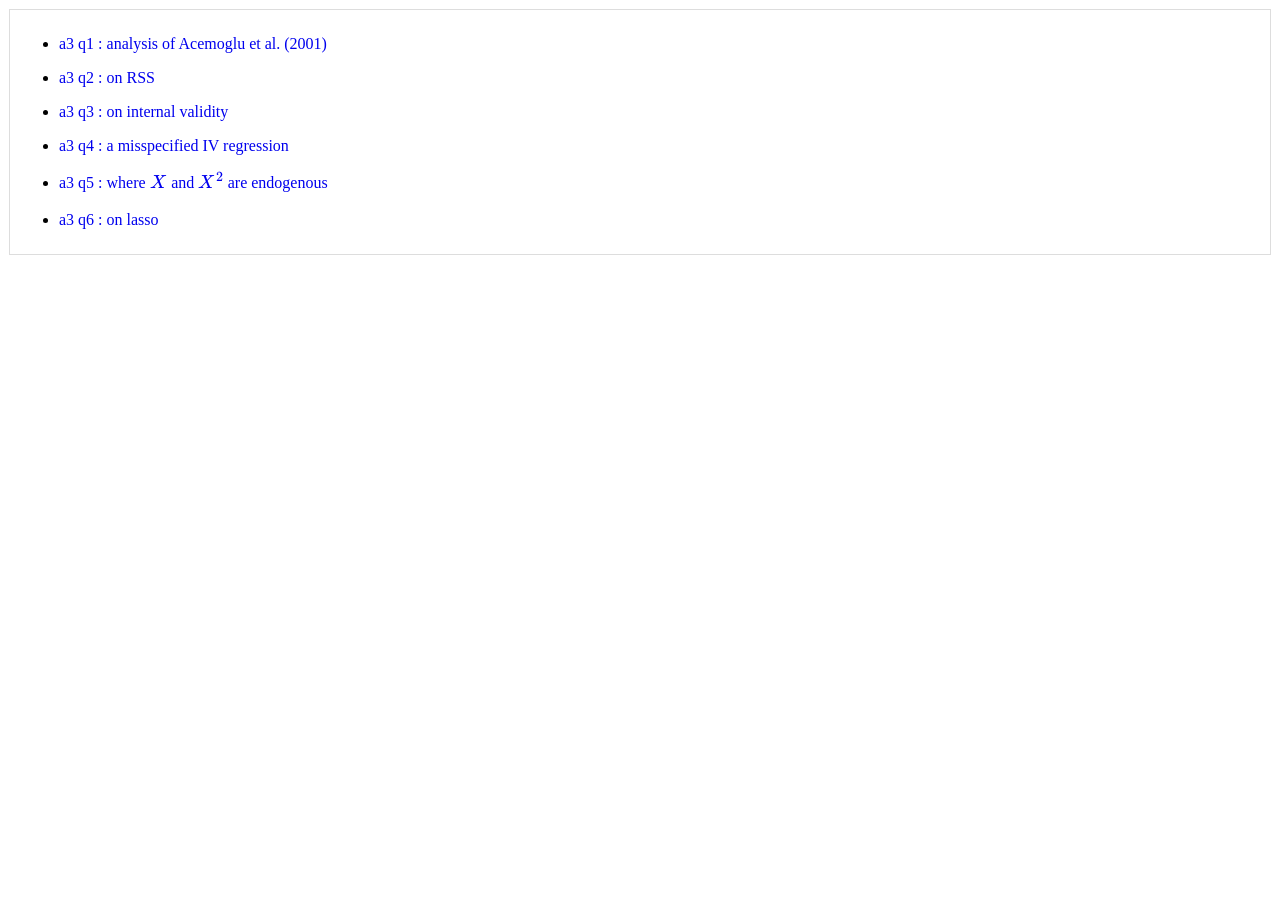
<file: index.html>
<!DOCTYPE html>
<html>

<head>

  <meta charset="utf-8">
  <meta name="viewport" content="width=device-width, initial-scale=1.0">

  <link rel="stylesheet" href="./includes/a.css">
  <link rel="icon" href="./includes/a.png"> 
  
  <script src='./includes/r_box.js'></script>
  <script src='./includes/r_matrix.js'></script>
  
  <!-- the wonderful katex ! -->
  <link rel="stylesheet" href="./includes/katex/katex.min.css">
  <script src="./includes/katex/katex.min.js"></script>
  <script src="./includes/a.js"></script>

  <title> &middot; </title>

</head>

<div class='section border margin padding'>

  <ul>
    <li><p><a class='' href='./a3_q1.html'> a3 q1 : analysis of Acemoglu et al. (2001) </a></p></li>
    <li><p><a class='' href='./a3_q2.html'> a3 q2 : on RSS </a></p></li>
    <li><p><a class='' href='./a3_q3.html'> a3 q3 : on internal validity </a></p></li>
    <li><p><a class='' href='./a3_q4.html'> a3 q4 : a misspecified IV regression </a></p></li>
    <li><p><a class='' href='./a3_q5.html'> a3 q5 : where <span class='math'>X</span> and <span class='math'>X^2</span> are endogenous </a></p></li>
    <li><p><a class='' href='./a3_q6.html'> a3 q6 : on lasso </a></p></li>
  </ul>
    
</div>
</file>
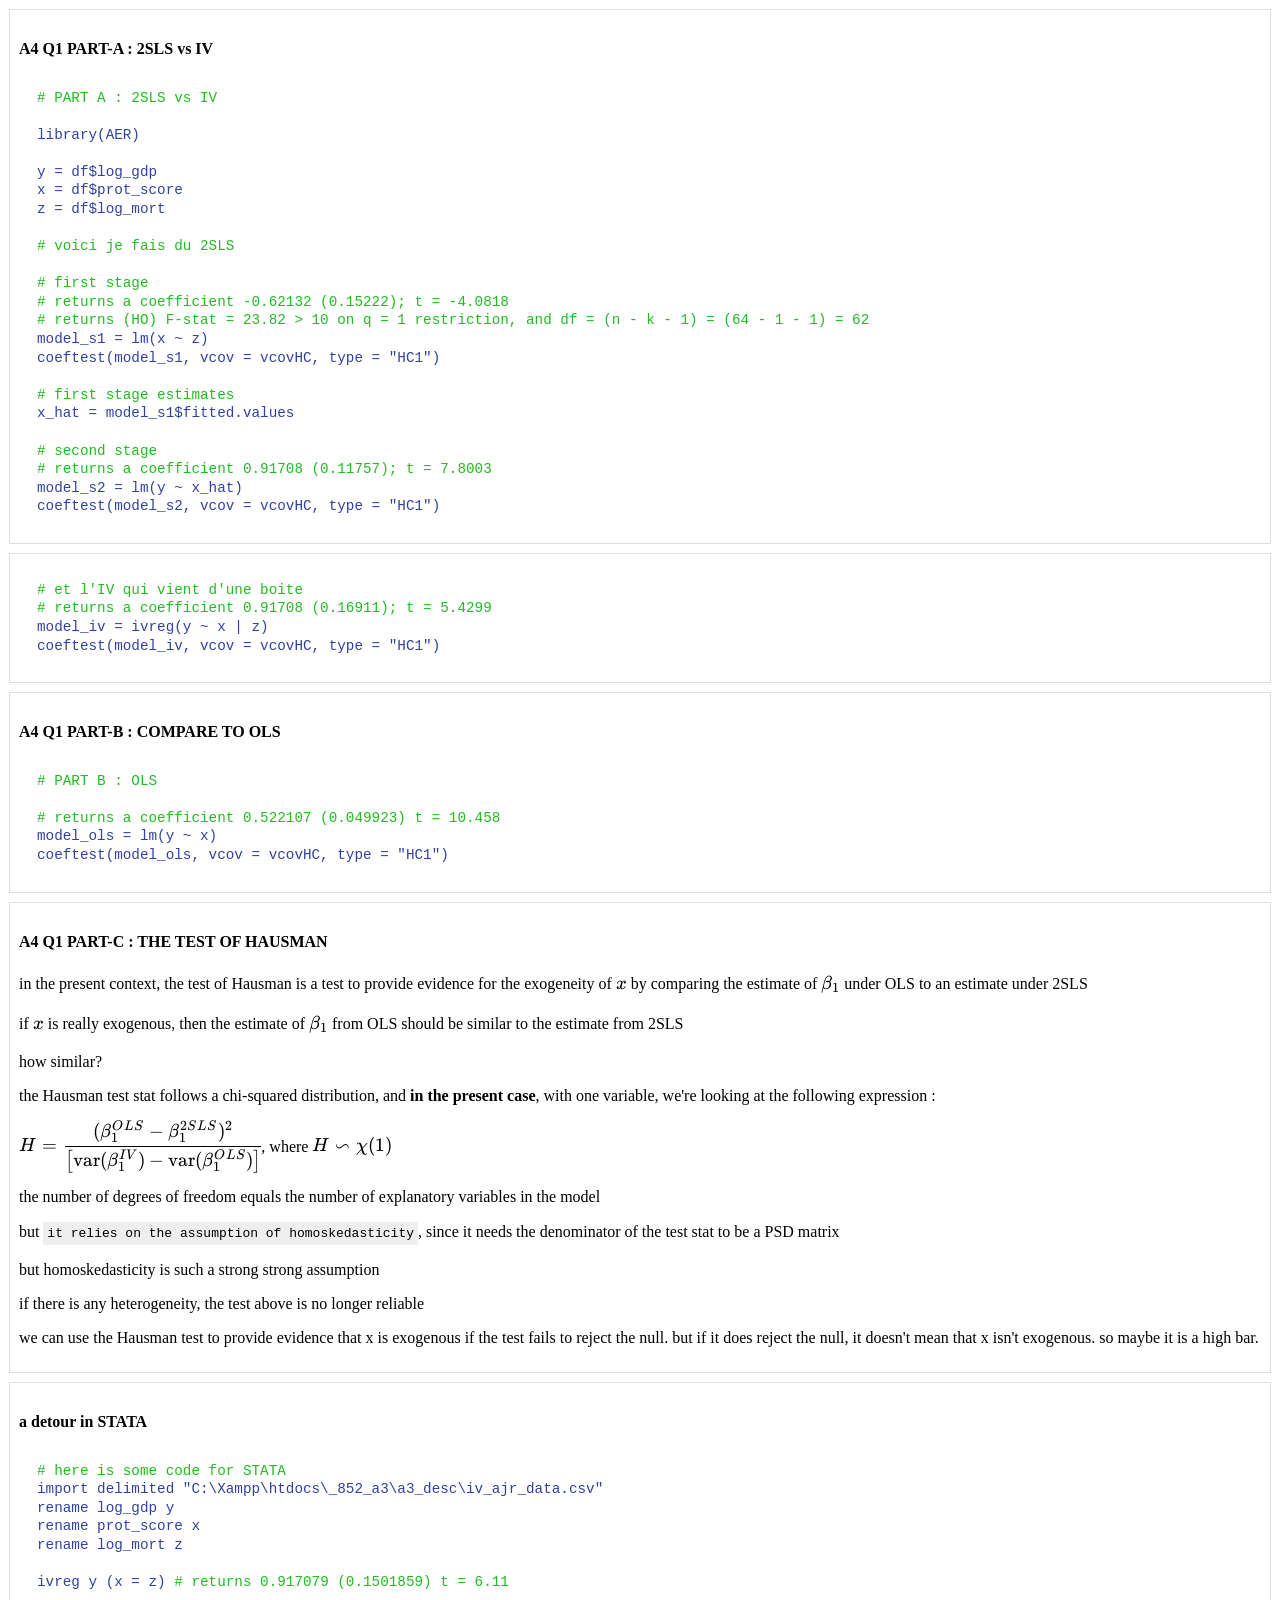
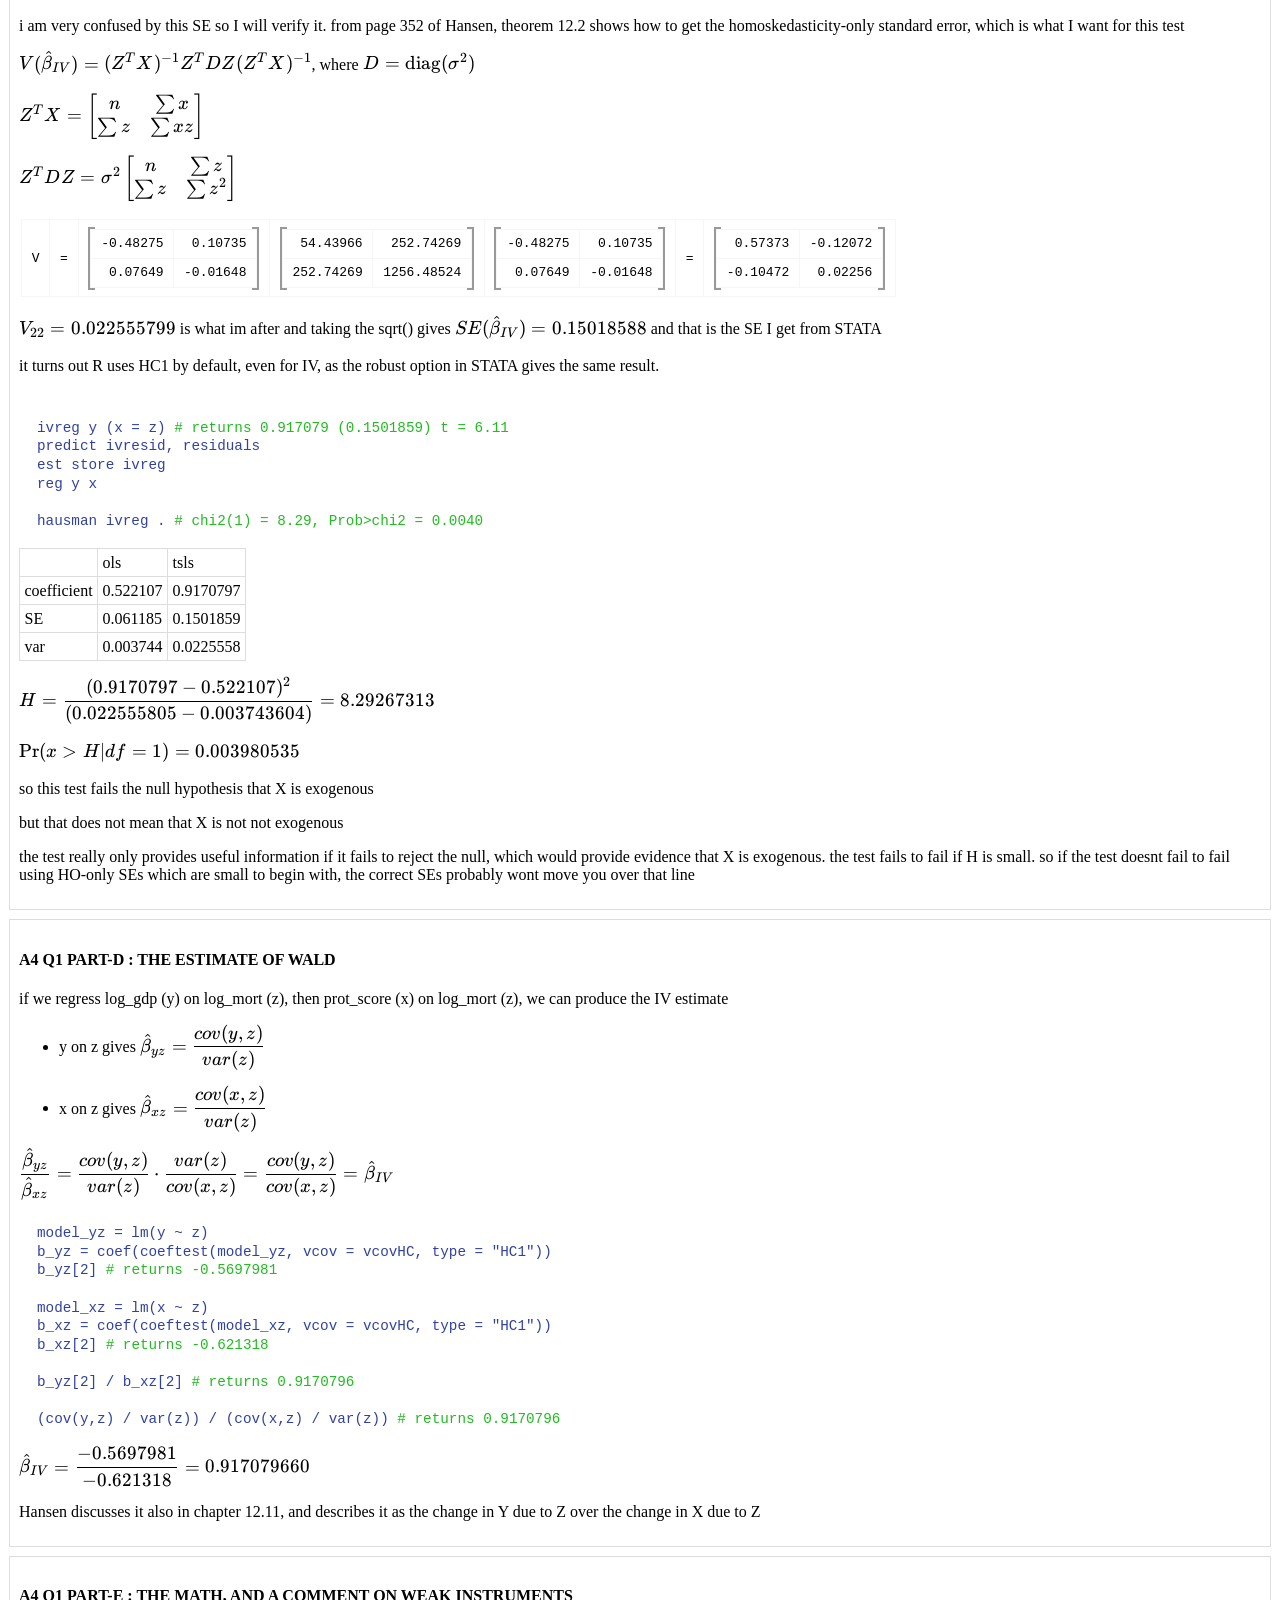
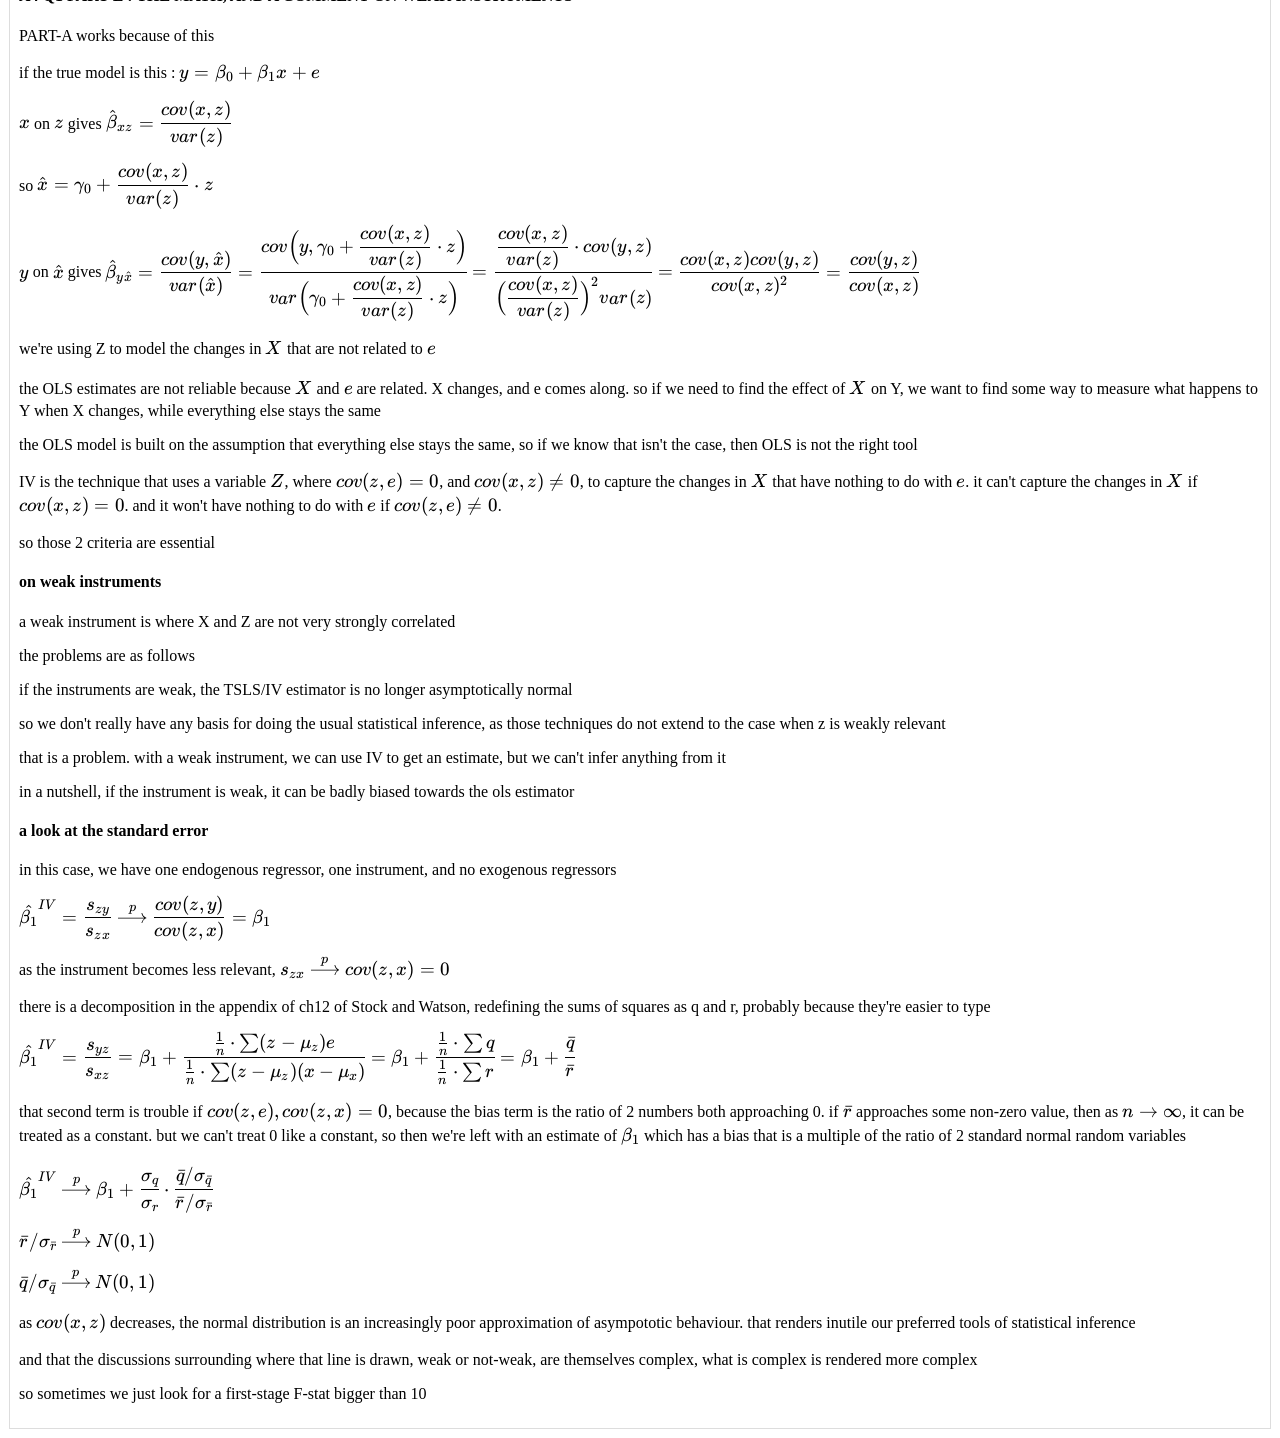
<file: a3_q1.html>
<!DOCTYPE html>
<html>

<head>

  <meta charset="utf-8">
  <meta name="viewport" content="width=device-width, initial-scale=1.0">

  <link rel="stylesheet" href="./includes/a.css">
  <link rel="icon" href="./includes/a.png"> 
  
  <script src='./includes/r_box.js'></script>
  <script src='./includes/r_matrix.js'></script>
  
  <!-- the wonderful katex ! -->
  <link rel="stylesheet" href="./includes/katex/katex.min.css">
  <script src="./includes/katex/katex.min.js"></script>
  <script src="./includes/a.js"></script>

  <title> a3 q1 &middot; </title>

</head>

<div class='section border margin padding'>
<h4> A4 Q1 PART-A : 2SLS vs IV </h4>
<pre class='margin padding' style='color: #239e;'>
<span class='comment'># PART A : 2SLS vs IV </span>

library(AER)

y = df$log_gdp
x = df$prot_score
z = df$log_mort

<span class='comment'># voici je fais du 2SLS </span>

<span class='comment'># first stage</span>
<span class='comment'># returns a coefficient -0.62132 (0.15222); t = -4.0818 </span>
<span class='comment'># returns (HO) F-stat = 23.82 &gt; 10 on q = 1 restriction, and df = (n - k - 1) = (64 - 1 - 1) = 62</span>
model_s1 = lm(x ~ z)
coeftest(model_s1, vcov = vcovHC, type = "HC1")

<span class='comment'># first stage estimates</span>
x_hat = model_s1$fitted.values

<span class='comment'># second stage </span>
<span class='comment'># returns a coefficient 0.91708 (0.11757); t = 7.8003 </span>
model_s2 = lm(y ~ x_hat)
coeftest(model_s2, vcov = vcovHC, type = "HC1")</pre>
</div>

<div class='section border margin padding'>
<pre class='margin padding' style='color: #239e;'>
<span class='comment'># et l'IV qui vient d'une boite </span>
<span class='comment'># returns a coefficient 0.91708 (0.16911); t = 5.4299  </span>
model_iv = ivreg(y ~ x | z)
coeftest(model_iv, vcov = vcovHC, type = "HC1")</pre>
</div>


<div class='section border margin padding'>
<h4> A4 Q1 PART-B : COMPARE TO OLS </h4>
<pre class='margin padding' style='color: #239e;'>
<span class='comment'># PART B : OLS</span>

<span class='comment'># returns a coefficient 0.522107 (0.049923) t = 10.458 </span>
model_ols = lm(y ~ x)
coeftest(model_ols, vcov = vcovHC, type = "HC1")
</pre>
</div>

<div class='section border margin padding'>
<h4> A4 Q1 PART-C : THE TEST OF HAUSMAN </h4>

<p> in the present context, the test of Hausman is a test to provide evidence for the exogeneity of <span class='math'>x</span> by comparing the estimate of <span class='math'>\beta_1</span> under OLS to an estimate under 2SLS </p>

<p> if <span class='math'>x</span> is really exogenous, then the estimate of <span class='math'>\beta_1</span> from OLS should be similar to the estimate from 2SLS </p>
<p> how similar? </p>
<p> the Hausman test stat follows a chi-squared distribution, and <strong>in the present case</strong>, with one variable, we're looking at the following expression : </p>

<p><span class='math'> H = \cfrac{ (\beta_1^{OLS}-\beta_1^{2SLS})^2 }{ \big [ \text{var}(\beta_1^{IV}) - \text{var} (\beta_1^{OLS}) \big ] } </span>, where <span class='math'> H \backsim \chi(1) </span></p>
<p> the number of degrees of freedom equals the number of explanatory variables in the model </p>

<p> but <span class='inline-code'>it relies on the assumption of homoskedasticity</span>, since it needs the denominator of the test stat to be a PSD matrix </p>

<p> but homoskedasticity is such a strong strong assumption </p>
<p> if there is any heterogeneity, the test above is no longer reliable </p>
<p> we can use the Hausman test to provide evidence that x is exogenous if the test fails to reject the null. but if it does reject the null, it doesn't mean that x isn't exogenous. so maybe it is a high bar. </p>
</div>

<div class='section border margin padding'>
<h4> a detour in STATA </h4>
<pre class='margin padding' style='color: #239e;'>
<span class='comment'># here is some code for STATA </span>
import delimited "C:\Xampp\htdocs\_852_a3\a3_desc\iv_ajr_data.csv"
rename log_gdp y
rename prot_score x
rename log_mort z

ivreg y (x = z) <span class='comment'># returns 0.917079 (0.1501859) t = 6.11 </span>
</pre>

<p> i am very confused by this SE so I will verify it. from page 352 of Hansen, theorem 12.2 shows how to get the homoskedasticity-only standard error, which is what I want for this test </p>

<p><span class='math'> V(\hat{\beta}_{IV}) = (Z^TX)^{-1}Z^TDZ(Z^TX)^{-1} </span>, where <span class='math'> D = \text{diag}(\sigma^2) </span></p>
<p><span class='math'> Z^TX = \begin{bmatrix} n & \sum x \\ \sum z & \sum xz \end{bmatrix} </span></p>
<p><span class='math'> Z^TDZ = \sigma^2 \begin{bmatrix} n & \sum z \\ \sum z & \sum z^2 \end{bmatrix} </span></p>

<div id='zTx'></div>
<div id='zTx_decomp'></div>

<script>

window.addEventListener('load', function(){

  let x = fetch('./a3_desc/a3_q1_matrix_x.json').then(r => r.json());
  let z = fetch('./a3_desc/a3_q1_matrix_z.json').then(r => r.json());

  Promise.all([x, z]).then((r) => {

    let x = r[0];
    let z = r[1];
    console.log(x);
    console.log(z);
    let zT = rafficot.get_transpose(z);
    let zTx = rafficot.get_product(zT, x);
    let zTx_inv = rafficot.get_inverse(zTx);
    
    let D = [];
    for (let y = 0; y < 64; y++) {
      D[y] = [];
      for (let x = 0; x < 64;x++) {
        D[y][x] = 0;
        if (y === x) {
          D[y][y] =  0.850619718514503;
        }
      }
    }
    
    
    let zTD = rafficot.get_product(zT, D);
    let zTDz = rafficot.get_product(zTD, z);
    
    let zTx_invzTDz = rafficot.get_product(zTx_inv, zTDz);
    let V = rafficot.get_product(zTx_invzTDz, zTx_inv);
    
    zTx_decomp.appendChild(rafficot.show_expression(
      'V','=',
      rafficot.show_matrix({arr:zTx_inv,'decimal_places':5}),
      rafficot.show_matrix({arr:zTDz,'decimal_places':5}),
      rafficot.show_matrix({arr:zTx_inv,'decimal_places':5}),
      '=',
      rafficot.show_matrix({arr:V,'decimal_places':5})
      ));
    
    
  });

});

</script>

<p> <span class='math'>V_{22} =  0.022555799</span> is what im after and taking the sqrt() gives <span class='math'>SE(\hat{\beta}_{IV}) = 0.15018588 </span> and that is the SE I get from STATA </p>

<p> it turns out R uses HC1 by default, even for IV, as the robust option in STATA gives the same result. </p>
<pre class='margin padding' style='color: #239e;'>
<!-- ivreg y (x = z), robust <span class='comment'># reports HC1</span>-->
ivreg y (x = z) <span class='comment'># returns 0.917079 (0.1501859) t = 6.11 </span>
predict ivresid, residuals
est store ivreg
reg y x
<!-- hausman ivreg ., constant sigmamore df(1)
hausman ivreg ., sigmamore df(1)
hausman ivreg ., df(1)

hausman ivreg .,constant         chi2(2) = 8.29, Prob>chi2 =      0.0158
-->
hausman ivreg . <span class='comment'># chi2(1) = 8.29, Prob>chi2 = 0.0040 </span></pre>

<table class='mytables'>
<tr><td></td><td>ols</td><td>tsls</td></tr>
<tr><td>coefficient </td><td> 0.522107</td><td>0.9170797</td></tr>
<tr><td>SE </td><td> 0.061185	</td><td> 0.1501859	 </td></tr>
<tr><td>var </td><td> 0.003744 </td><td> 0.0225558	</td></tr>
</table>

<p><span class='math'> H = \dfrac{(0.9170797-0.522107)^2}{(0.022555805-0.003743604)} = 8.29267313 </span></p>
<p><span class='math'> \Pr(x \gt H | df=1) = 0.003980535 </span></p>
<p> so this test fails the null hypothesis that X is exogenous </p>
<p> but that does not mean that X is not not exogenous </p>
<p> the test really only provides useful information if it fails to reject the null, which would provide evidence that X is exogenous. the test fails to fail if H is small. so if the test doesnt fail to fail using HO-only SEs which are small to begin with, the correct SEs probably wont move you over that line </p>

<p> 
</div>

<!-- opening L0 -->
<div class='section border margin padding'>
  <h4> A4 Q1 PART-D : THE ESTIMATE OF WALD </h4>

<p> if we regress log_gdp (y) on log_mort (z), then prot_score (x) on log_mort (z), we can produce the IV estimate </p>
<ul>
  <li><p> y on z gives <span class='math'> \hat{\beta}_{yz} = \dfrac{cov(y,z)}{var(z)} </span></p>
  <li><p> x on z gives <span class='math'> \hat{\beta}_{xz} = \dfrac{cov(x,z)}{var(z)} </span></p>
</ul>

<p><span class='math'> \dfrac{\hat{\beta}_{yz}}{\hat{\beta}_{xz}} = \dfrac{cov(y,z)}{var(z)} \cdot \dfrac{var(z)}{cov(x,z)} = \dfrac{cov(y,z)}{cov(x,z)} = \hat{\beta}_{IV} </span></p>

<pre class='margin padding' style='color: #239e;'>
model_yz = lm(y ~ z)
b_yz = coef(coeftest(model_yz, vcov = vcovHC, type = "HC1"))
b_yz[2] <span class='comment'># returns -0.5697981 </span>

model_xz = lm(x ~ z)
b_xz = coef(coeftest(model_xz, vcov = vcovHC, type = "HC1"))
b_xz[2] <span class='comment'># returns -0.621318 </span>

b_yz[2] / b_xz[2] <span class='comment'># returns 0.9170796</span>

(cov(y,z) / var(z)) / (cov(x,z) / var(z)) <span class='comment'># returns 0.9170796</span></pre>

<span class='math'> \hat{\beta}_{IV} = \dfrac{-0.5697981}{-0.621318} =  0.917079660 </span></p>

<p> Hansen discusses it also in chapter 12.11, and describes it as the change in Y due to Z over the change in X due to Z </p>

</div><!-- closing L0 -->

<!-- opening L0 -->
<div class='section border margin padding'>
  <h4> A4 Q1 PART-E : THE MATH, AND A COMMENT ON WEAK INSTRUMENTS </h4>

<p> PART-A works because of this </p>
<p> if the true model is this : <span class='math'> y = \beta_0 + \beta_1 x + e </p>
<p> <span class='math'>x</span> on <span class='math'>z</span> gives <span class='math'> \hat{\beta}_{xz} = \dfrac{cov(x,z)}{var(z)} </span></p>
<p> so <span class='math'> \hat{x} = \gamma_0 + \dfrac{cov(x,z)}{var(z)} \cdot z </span></p>
<p> <span class='math'>y</span> on <span class='math'> \hat{x}</span> gives <span class='math'> \hat{\beta}_{y\hat{x}} = \dfrac{cov(y,\hat{x})}{var(\hat{x})} = \cfrac{cov \Big ( y,\gamma_0 + \dfrac{cov(x,z)}{var(z)} \cdot z \Big ) }{ var \Big ( \gamma_0 + \dfrac{cov(x,z)}{var(z)} \cdot z \Big )} = \cfrac{ \dfrac{cov(x,z)}{var(z)} \cdot cov( y, z) }{ \Big ( \dfrac{cov(x,z)}{var(z)} \Big )^2 var(z)} = \dfrac{cov(x,z) cov(y,z)}{cov(x,z)^2} = \dfrac{cov(y,z)}{cov(x,z)} </span></p>

<p> we're using Z to model the changes in <span class='math'>X</span> that are not related to <span class='math'>e</span> </p>
<p> the OLS estimates are not reliable because <span class='math'>X</span> and <span class='math'>e</span> are related. X changes, and e comes along. so if we need to find the effect of <span class='math'>X</span> on Y, we want to find some way to measure what happens to Y when X changes, while everything else stays the same </p>
<p> the OLS model is built on the assumption that everything else stays the same, so if we know that isn't the case, then OLS is not the right tool </p>
<p> IV is the technique that uses a variable <span class='math'>Z</span>, where <span class='math'>cov(z,e) = 0</span>, and <span class='math'>cov(x,z) \ne 0</span>, to capture the changes in <span class='math'>X</span> that have nothing to do with <span class='math'>e</span>. it can't capture the changes in <span class='math'>X</span> if <span class='math'>cov(x,z) = 0</span>. and it won't have nothing to do with <span class='math'>e</span> if <span class='math'>cov(z,e) \ne 0</span>. </p>
<p> so those 2 criteria are essential </p>

<h4> on weak instruments </h4>
<p> a weak instrument is where X and Z are not very strongly correlated </p>
<p> the problems are as follows </p>


<p> if the instruments are weak, the TSLS/IV estimator is no longer asymptotically normal </p>
<p> so we don't really have any basis for doing the usual statistical inference, as those techniques do not extend to the case when z is weakly relevant </p>
<p> that is a problem. with a weak instrument, we can use IV to get an estimate, but we can't infer anything from it </p>
<p> in a nutshell, if the instrument is weak, it can be badly biased towards the ols estimator </p>

<h4> a look at the standard error </h4>
<p> in this case, we have one endogenous regressor, one instrument, and no exogenous regressors </p>
<p><span class='math'> \hat{\beta_1}^{IV} = \dfrac{s_{zy}}{s_{zx}} \xrightarrow{p} \dfrac{cov(z,y)}{cov(z,x)} = \beta_1 </span></p>

<p> as the instrument becomes less relevant, <span class='math'>s_{zx} \xrightarrow{p} cov(z,x) = 0</span></p>

<p> there is a decomposition in the appendix of ch12 of Stock and Watson, redefining the sums of squares as q and r, probably because they're easier to type </p>

<p><span class='math'> \hat{\beta_1}^{IV} = \dfrac{s_{yz}}{s_{xz}} = \beta_1 + \cfrac{\frac{1}{n} \cdot \sum (z-\mu_z)e }{ \frac{1}{n} \cdot \sum (z-\mu_z)(x-\mu_x)} = \beta_1 + \cfrac{\frac{1}{n} \cdot \sum q }{ \frac{1}{n} \cdot \sum r} = \beta_1 + \cfrac{ \bar{q} }{ \bar{r} } </span></p>

<p> that second term is trouble if <span class='math'>cov(z,e), cov(z,x) = 0</span>, because the bias term is the ratio of 2 numbers both approaching 0. if <span class='math'> \bar{r} </span> approaches some non-zero value, then as <span class='math'> n \rightarrow \infin</span>, it can be treated as a constant. but we can't treat 0 like a constant, so then we're left with an estimate of <span class='math'>\beta_1</span> which has a bias that is a multiple of the ratio of 2 standard normal random variables </p>

<p><span class='math'> \hat{\beta_1}^{IV} \xrightarrow{p} \beta_1 + \cfrac{ \sigma_{q}}{ \sigma_{r}} \cdot \cfrac{ \bar{q} / \sigma_{\bar{q}} }{ \bar{r} / \sigma_{\bar{r}} } </span></p>

<p><span class='math'> \bar{r} / \sigma_{\bar{r}} \xrightarrow{p} N(0,1) </span></p>
<p><span class='math'> \bar{q} / \sigma_{\bar{q}} \xrightarrow{p} N(0,1) </span></p>

<p> as <span class='math'>cov(x,z)</span> decreases, the normal distribution is an increasingly poor approximation of asympototic behaviour. that renders inutile our preferred tools of statistical inference </p>
<p> and that the discussions surrounding where that line is drawn, weak or not-weak, are themselves complex, what is complex is rendered more complex </p>
<p> so sometimes we just look for a first-stage F-stat bigger than 10 </p>
</div>
</file>
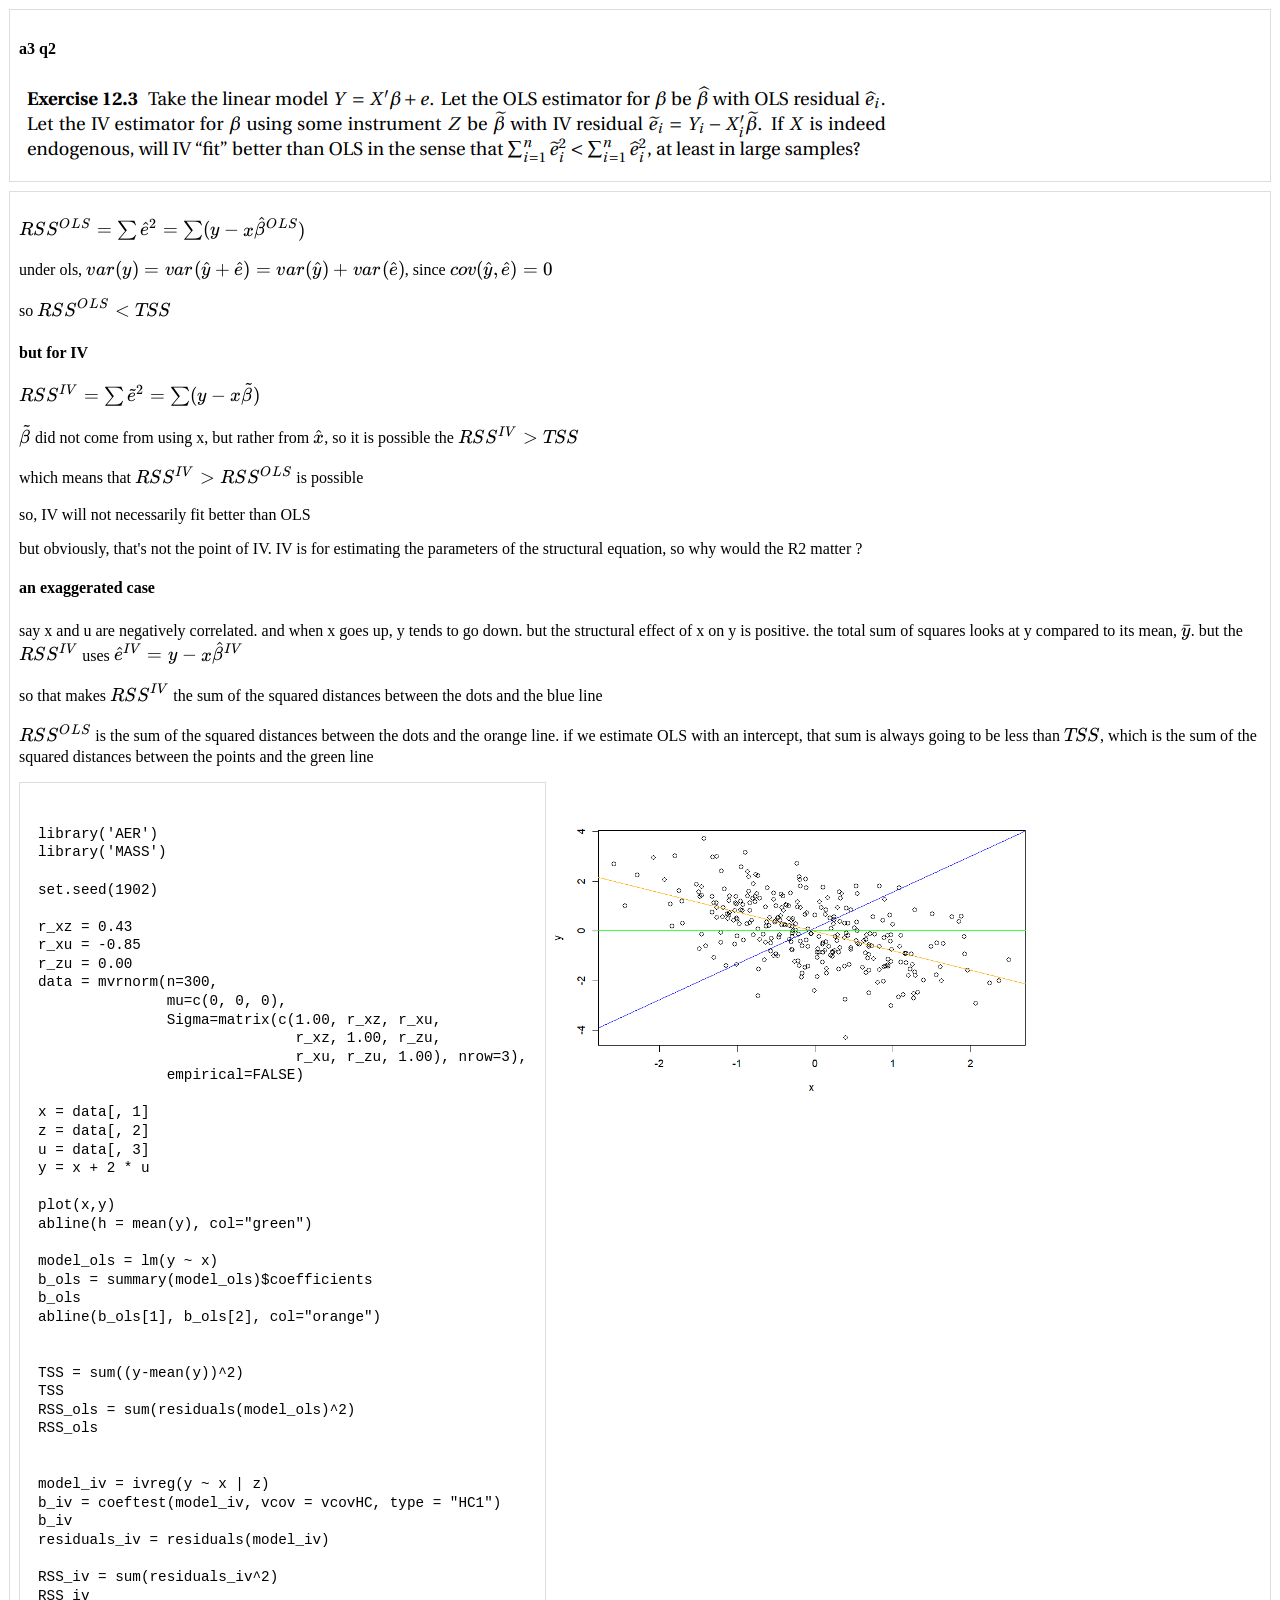
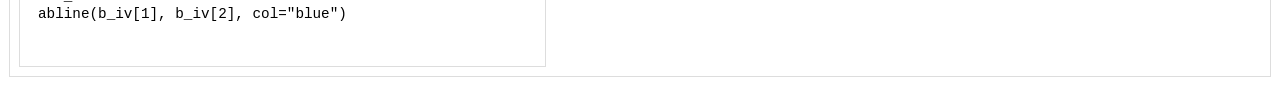
<file: a3_q2.html>
<!DOCTYPE html>
<html>

<head>

  <meta charset="utf-8">
  <meta name="viewport" content="width=device-width, initial-scale=1.0">

  <link rel="stylesheet" href="./includes/a.css">
  <link rel="icon" href="./includes/a.png"> 
  
  <script src='./includes/r_box.js'></script>
  <script src='./includes/r_matrix.js'></script>
  
  <!-- the wonderful katex ! -->
  <link rel="stylesheet" href="./includes/katex/katex.min.css">
  <script src="./includes/katex/katex.min.js"></script>
  <script src="./includes/a.js"></script>

  <title> a3 q2 &middot; </title>

</head>


<div class='section border margin padding'>
  <h4> a3 q2 </h4>
  <img src='./a3_desc/a3_q2.png' />
</div>

<div class='section border margin padding'>

<p><span class='math'> RSS^{OLS} = \sum \hat{e}^2 = \sum (y - x \hat{\beta}^{OLS}) </span></p>
<p> under ols, <span class='math'>var(y) = var(\hat{y} + \hat{e}) = var(\hat{y}) + var(\hat{e})</span>, since <span class='math'>cov(\hat{y},\hat{e}) = 0</span></p>
<p> so <span class='math'>RSS^{OLS} \lt TSS </span></p> 


<h4> but for IV </h4>
<p><span class='math'> RSS^{IV} = \sum \tilde{e}^2 = \sum (y - x \tilde{\beta}) </span></p>

<p><span class='math'> \tilde{\beta} </span> did not come from using x, but rather from <span class='math'> \hat{x} </span>, so it is possible the <span class='math'> RSS^{IV} \gt TSS </span></p>

<p> which means that <span class='math'>RSS^{IV} \gt RSS^{OLS}</span> is possible </p>
<p> so, IV will not necessarily fit better than OLS </p>
<p> but obviously, that's not the point of IV. IV is for estimating the parameters of the structural equation, so why would the R2 matter ? </p>

<h4> an exaggerated case </h4>
<p> say x and u are negatively correlated. and when x goes up, y tends to go down. but the structural effect of x on y is positive. the total sum of squares looks at y compared to its mean, <span class='math'>\bar{y}</span>. but the <span class='math'>RSS^{IV}</span> uses <span class='math'> \hat{e}^{IV} = y - x \hat{\beta}^{IV} </span></p>

<p> so that makes <span class='math'>RSS^{IV}</span> the sum of the squared distances between the dots and the blue line </p>
<p> <span class='math'>RSS^{OLS}</span> is the sum of the squared distances between the dots and the orange line. if we estimate OLS with an intercept, that sum is always going to be less than <span class='math'>TSS</span>, which is the sum of the squared distances between the points and the green line </p>



<div class='box border padding'>
<pre>

library('AER')
library('MASS')

set.seed(1902)

r_xz = 0.43
r_xu = -0.85
r_zu = 0.00
data = mvrnorm(n=300,
               mu=c(0, 0, 0),
               Sigma=matrix(c(1.00, r_xz, r_xu,
                              r_xz, 1.00, r_zu,
                              r_xu, r_zu, 1.00), nrow=3),
               empirical=FALSE)

x = data[, 1]
z = data[, 2]
u = data[, 3]
y = x + 2 * u

plot(x,y)
abline(h = mean(y), col="green")

model_ols = lm(y ~ x)
b_ols = summary(model_ols)$coefficients
b_ols
abline(b_ols[1], b_ols[2], col="orange")


TSS = sum((y-mean(y))^2)
TSS
RSS_ols = sum(residuals(model_ols)^2)
RSS_ols


model_iv = ivreg(y ~ x | z)
b_iv = coeftest(model_iv, vcov = vcovHC, type = "HC1")
b_iv
residuals_iv = residuals(model_iv)

RSS_iv = sum(residuals_iv^2)
RSS_iv
abline(b_iv[1], b_iv[2], col="blue")
  
</pre></div>


<div class='box'><img src='./a3_desc/a3_q2_plot.png' width=500 /></div>


</div>
</file>
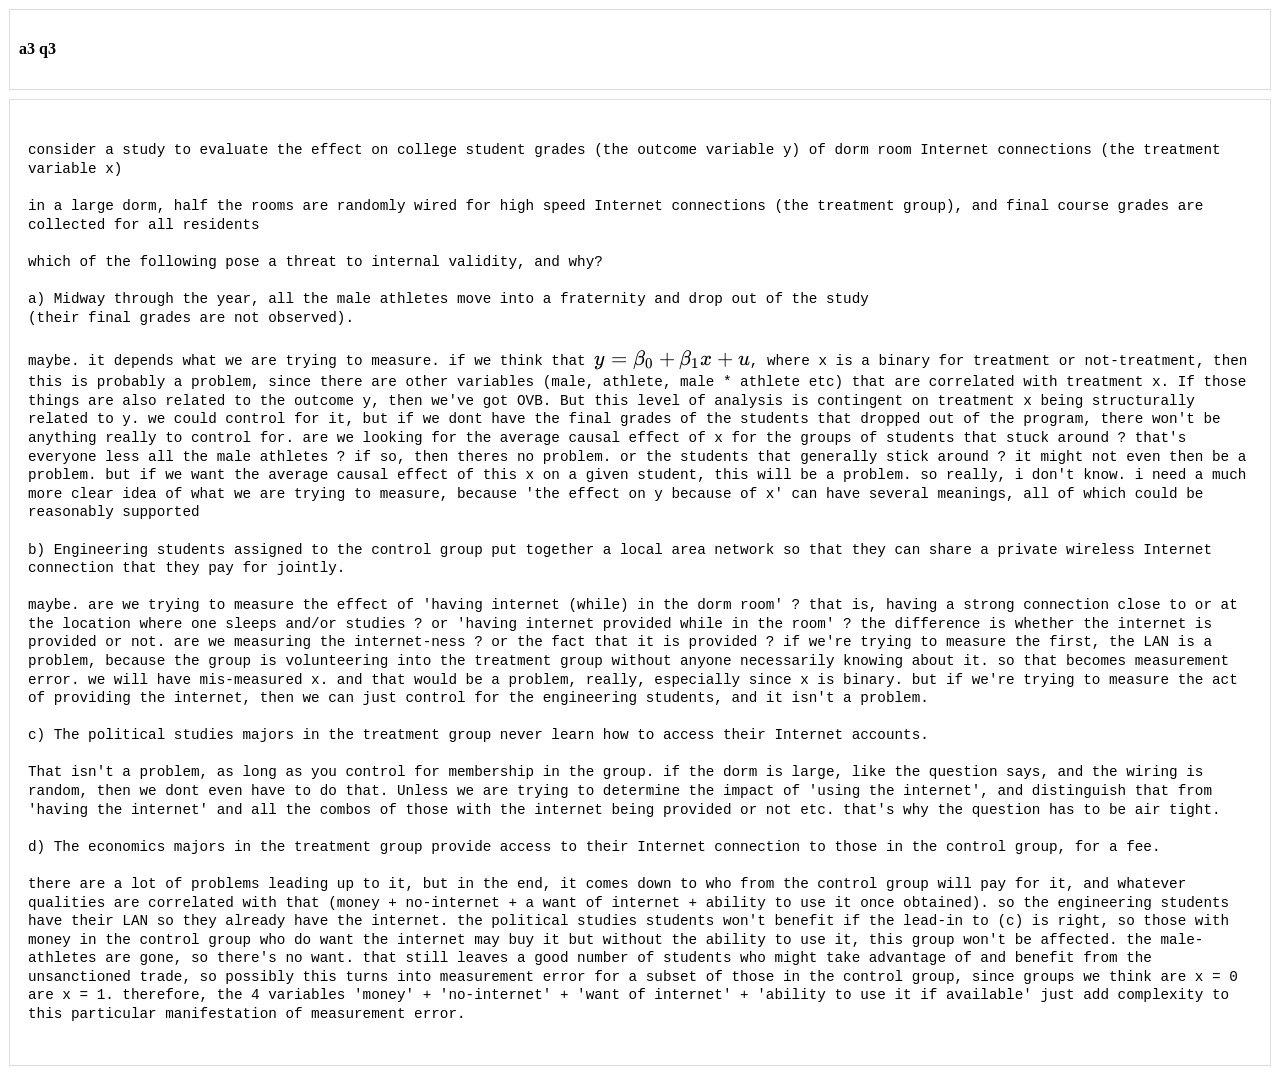
<file: a3_q3.html>
<!DOCTYPE html>
<html>

<head>

  <meta charset="utf-8">
  <meta name="viewport" content="width=device-width, initial-scale=1.0">

  <link rel="stylesheet" href="./includes/a.css">
  <link rel="icon" href="./includes/a.png"> 
  
  <script src='./includes/r_box.js'></script>
  <script src='./includes/r_matrix.js'></script>
  
  <!-- the wonderful katex ! -->
  <link rel="stylesheet" href="./includes/katex/katex.min.css">
  <script src="./includes/katex/katex.min.js"></script>
  <script src="./includes/a.js"></script>

  <title> a3 q3 &middot; </title>

</head>


<div class='section border margin padding'>

  <h4> a3 q3 </h4>

</div>


<div class='section border margin padding'>

<pre>

consider a study to evaluate the effect on college student grades (the outcome variable y) of dorm room Internet connections (the treatment variable x)

in a large dorm, half the rooms are randomly wired for high speed Internet connections (the treatment group), and final course grades are collected for all residents 

which of the following pose a threat to internal validity, and why?

a) Midway through the year, all the male athletes move into a fraternity and drop out of the study
(their final grades are not observed).

maybe. it depends what we are trying to measure. if we think that <span class='math'>y = \beta_0 + \beta_1 x + u</span>, where x is a binary for treatment or not-treatment, then this is probably a problem, since there are other variables (male, athlete, male * athlete etc) that are correlated with treatment x. If those things are also related to the outcome y, then we've got OVB. But this level of analysis is contingent on treatment x being structurally related to y. we could control for it, but if we dont have the final grades of the students that dropped out of the program, there won't be anything really to control for. are we looking for the average causal effect of x for the groups of students that stuck around ? that's everyone less all the male athletes ? if so, then theres no problem. or the students that generally stick around ? it might not even then be a problem. but if we want the average causal effect of this x on a given student, this will be a problem. so really, i don't know. i need a much more clear idea of what we are trying to measure, because 'the effect on y because of x' can have several meanings, all of which could be reasonably supported

b) Engineering students assigned to the control group put together a local area network so that they can share a private wireless Internet connection that they pay for jointly.

maybe. are we trying to measure the effect of 'having internet (while) in the dorm room' ? that is, having a strong connection close to or at the location where one sleeps and/or studies ? or 'having internet provided while in the room' ? the difference is whether the internet is provided or not. are we measuring the internet-ness ? or the fact that it is provided ? if we're trying to measure the first, the LAN is a problem, because the group is volunteering into the treatment group without anyone necessarily knowing about it. so that becomes measurement error. we will have mis-measured x. and that would be a problem, really, especially since x is binary. but if we're trying to measure the act of providing the internet, then we can just control for the engineering students, and it isn't a problem.

c) The political studies majors in the treatment group never learn how to access their Internet accounts.

That isn't a problem, as long as you control for membership in the group. if the dorm is large, like the question says, and the wiring is random, then we dont even have to do that. Unless we are trying to determine the impact of 'using the internet', and distinguish that from 'having the internet' and all the combos of those with the internet being provided or not etc. that's why the question has to be air tight.

d) The economics majors in the treatment group provide access to their Internet connection to those in the control group, for a fee.

there are a lot of problems leading up to it, but in the end, it comes down to who from the control group will pay for it, and whatever qualities are correlated with that (money + no-internet + a want of internet + ability to use it once obtained). so the engineering students have their LAN so they already have the internet. the political studies students won't benefit if the lead-in to (c) is right, so those with money in the control group who do want the internet may buy it but without the ability to use it, this group won't be affected. the male-athletes are gone, so there's no want. that still leaves a good number of students who might take advantage of and benefit from the unsanctioned trade, so possibly this turns into measurement error for a subset of those in the control group, since groups we think are x = 0 are x = 1. therefore, the 4 variables 'money' + 'no-internet' + 'want of internet' + 'ability to use it if available' just add complexity to this particular manifestation of measurement error.

</pre>

</div>
</file>
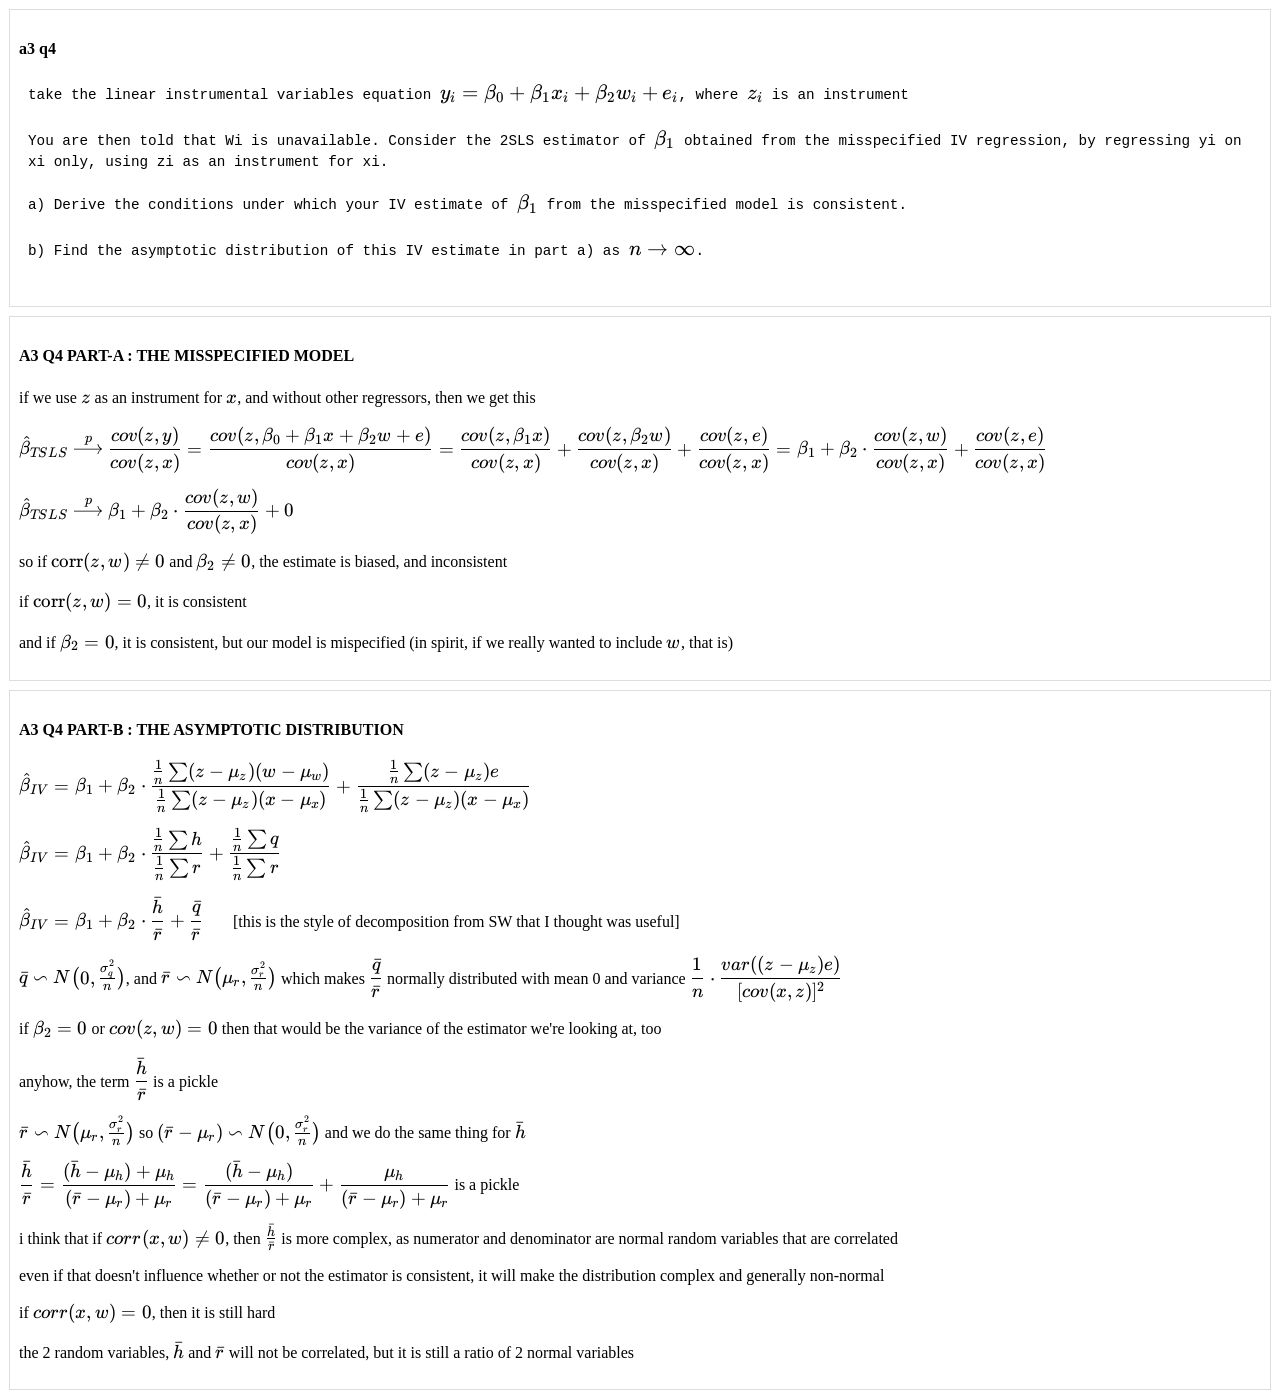
<file: a3_q4.html>
<!DOCTYPE html>
<html>

<head>

  <meta charset="utf-8">
  <meta name="viewport" content="width=device-width, initial-scale=1.0">

  <link rel="stylesheet" href="./includes/a.css">
  <link rel="icon" href="./includes/a.png"> 
  
  <script src='./includes/r_box.js'></script>
  <script src='./includes/r_matrix.js'></script>
  
  <!-- the wonderful katex ! -->
  <link rel="stylesheet" href="./includes/katex/katex.min.css">
  <script src="./includes/katex/katex.min.js"></script>
  <script src="./includes/a.js"></script>

  <title> a3 q4 &middot; </title>

</head>


<div class='section border margin padding'>

  <h4> a3 q4 </h4>

<pre>
take the linear instrumental variables equation <span class='math'>y_i = \beta_0 + \beta_1 x_i + \beta_2 w_i + e_i</span>, where <span class='math'>z_i</span> is an instrument

You are then told that Wi is unavailable. Consider the 2SLS estimator of <span class='math'>\beta_1</span> obtained from the misspecified IV regression, by regressing yi on xi only, using zi as an instrument for xi.

a) Derive the conditions under which your IV estimate of <span class='math'>\beta_1</span> from the misspecified model is consistent.

b) Find the asymptotic distribution of this IV estimate in part a) as <span class='math'>n \rightarrow \infin</span>.

</pre>

</div>

<!--
<div class='section border margin padding'>

<div class='box'>
<p> if we assume that <p>
<ul>
 <li><p> z is relevant : <span class='math'> \text{corr}(z,x) \ne 0 </span></p>
 <li><p> z is exogenous : <span class='math'> \text{corr}(z,e) = 0 </span></p>
 <li><p> w is exogenous : <span class='math'> \text{corr}(w,e) = 0 </span></p>
 <li><p> x really is endogenous : <span class='math'> \text{corr}(x,e) \ne 0 </span></p>
</ul>
</div>

<table class='box margin padding mytables'>

 <tr>
  <td>&middot;</td>
  <td><span class='math'>x</span></td>
  <td><span class='math'>z</span></td>
  <td><span class='math'>w</span></td>
  <td><span class='math'>e</span></td>
 </tr>

 <tr>
  <td><span class='math'>x</span></td>
  <td style='background-color:#ddd;'></td>
  <td style='background-color:#47c7;'><span class='math'>\rho_{xz} \ne 0 </span></td>
  <td style='background-color:#f005;'><span class='math'>\rho_{xw} </span></td>
  <td style='background-color:#47c7;'><span class='math'>\rho_{xe} \ne 0 </span></td>
 </tr>
 
 <tr>
  <td><span class='math'>z</span></td>
  <td></td>
  <td style='background-color:#ddd;'></td>
  <td style='background-color:#f009;'><span class='math'>\rho_{zw} = 0 </span></td>
  <td style='background-color:#47c7;'><span class='math'>\rho_{ze} = 0 </span></td>
 </tr>

 <tr>
  <td><span class='math'>w</span></td>
  <td></td>
  <td></td>
  <td style='background-color:#ddd;'></td>
  <td style='background-color:#47ca;'><span class='math'>\rho_{we} = 0 </span></td>
 </tr>

 <tr>
  <td><span class='math'>e</span></td>
  <td></td>
  <td></td>
  <td></td>
  <td style='background-color:#ddd;'></td>
 </tr>

</table>

</div> -->

<div class='section border margin padding'>

  <h4> A3 Q4 PART-A : THE MISSPECIFIED MODEL </h4>
  <p> if we use <Span class='math'>z</span> as an instrument for <Span class='math'>x</span>, and without other regressors, then we get this </p>
  <p><span class='math'> \hat{\beta}_{TSLS} \xrightarrow{p} \dfrac{cov(z,y)}{cov(z,x)} = \dfrac{cov(z,\beta_0 + \beta_1 x + \beta_2 w + e)}{cov(z,x)} = \dfrac{cov(z,\beta_1 x)}{cov(z,x)} + \dfrac{cov(z,\beta_2 w)}{cov(z,x)} + \dfrac{cov(z,e)}{cov(z,x)} = \beta_1 + \beta_2 \cdot \dfrac{cov(z, w)}{cov(z,x)} + \dfrac{cov(z,e)}{cov(z,x)} </span></p>

  <p><span class='math'> \hat{\beta}_{TSLS} \xrightarrow{p} \beta_1 + \beta_2 \cdot \dfrac{cov(z, w)}{cov(z,x)} + 0 </span></p>

  <p> so if <span class='math'> \text{corr}(z,w) \ne 0 </span> and <span class='math'>\beta_2 \ne 0 </span>, the estimate is biased, and inconsistent </p>
  
  <p> if <span class='math'> \text{corr}(z,w) = 0 </span>, it is consistent </p>
  <p> and if <span class='math'>\beta_2 = 0 </span>, it is consistent, but our model is mispecified (in spirit, if we really wanted to include <span class='math'>w</span>, that is) </p>
  
</div>

<div class='section border margin padding'>

  <h4> A3 Q4 PART-B : THE ASYMPTOTIC DISTRIBUTION </h4>
  
  <p><span class='math'> \hat{\beta}_{IV} = \beta_1 + \beta_2 \cdot \dfrac{ \frac{1}{n} \sum (z-\mu_z)(w-\mu_w) }{ \frac{1}{n} \sum (z-\mu_z)(x-\mu_x) } + \cfrac{ \frac{1}{n} \sum (z-\mu_z) e }{ \frac{1}{n} \sum (z-\mu_z)(x-\mu_x) } 
  </span></p>
  
  <p><span class='math'> \hat{\beta}_{IV} = \beta_1 + \beta_2 \cdot \dfrac{ \frac{1}{n} \sum h }{ \frac{1}{n} \sum r } + \cfrac{ \frac{1}{n} \sum q }{ \frac{1}{n} \sum r } </span></p>
  

  <p><span class='math'> \hat{\beta}_{IV} = \beta_1 + \beta_2 \cdot \dfrac{ \bar{h} }{ \bar{r} } + \cfrac{ \bar{q} }{ \bar{r} } </span> <span style='display: inline-block; width: 24px;'> </span> [this is the style of decomposition from SW that I thought was useful] </p>
  
  <p><span class='math'> \bar{q} \backsim N \big ( 0, \frac{\sigma_q^2}{n} \big )</span>, and <span class='math'> \bar{r} \backsim N \big ( \mu_r, \frac{\sigma_r^2}{n} \big ) </span> which makes <span class='math'> \dfrac{ \bar{q} }{ \bar{r} } </span> normally distributed with mean 0 and variance <Span class='math'>\dfrac{1}{n} \cdot \dfrac{var((z-\mu_z)e)}{[cov(x,z)]^2}</span></p>
  
  <p> if <span class='math'> \beta_2 = 0 </span> or <span class='math'> cov(z,w) = 0 </span> then that would be the variance of the estimator we're looking at, too </p>
  
  <p> anyhow, the term <span class='math'> \dfrac{ \bar{h} }{ \bar{r} } </span> is a pickle </p>
  <p><span class='math'> \bar{r} \backsim N \big ( \mu_r, \frac{\sigma_r^2}{n} \big ) </span> so <span class='math'> (\bar{r} - \mu_r) \backsim N \big ( 0, \frac{\sigma_r^2}{n} \big ) </span> and we do the same thing for <span class='math'>\bar{h}</span> </p>
  <p><span class='math'> \dfrac{ \bar{h} }{ \bar{r} } = \dfrac{ (\bar{h} - \mu_h) + \mu_h }{ (\bar{r}-\mu_r)+\mu_r } = \dfrac{ (\bar{h} - \mu_h) }{ (\bar{r}-\mu_r)+\mu_r } + \dfrac{ \mu_h }{ (\bar{r}-\mu_r)+\mu_r } </span> is a pickle </p>
  
  <p> i think that if <span class='math'> corr(x,w) \ne 0</span>, then <span class='math'> \frac{ \bar{h} }{ \bar{r} }</span> is more complex, as numerator and denominator are normal random variables that are correlated </p>
  <p> even if that doesn't influence whether or not the estimator is consistent, it will make the distribution complex and generally non-normal </p>
  
  <p> if <span class='math'> corr(x,w) = 0</span>, then it is still hard </p>
  <p> the 2 random variables, <span class='math'> \bar{h}</span> and <span class='math'> \bar{r}</span> will not be correlated, but it is still a ratio of 2 normal variables </p>

</div>
</file>
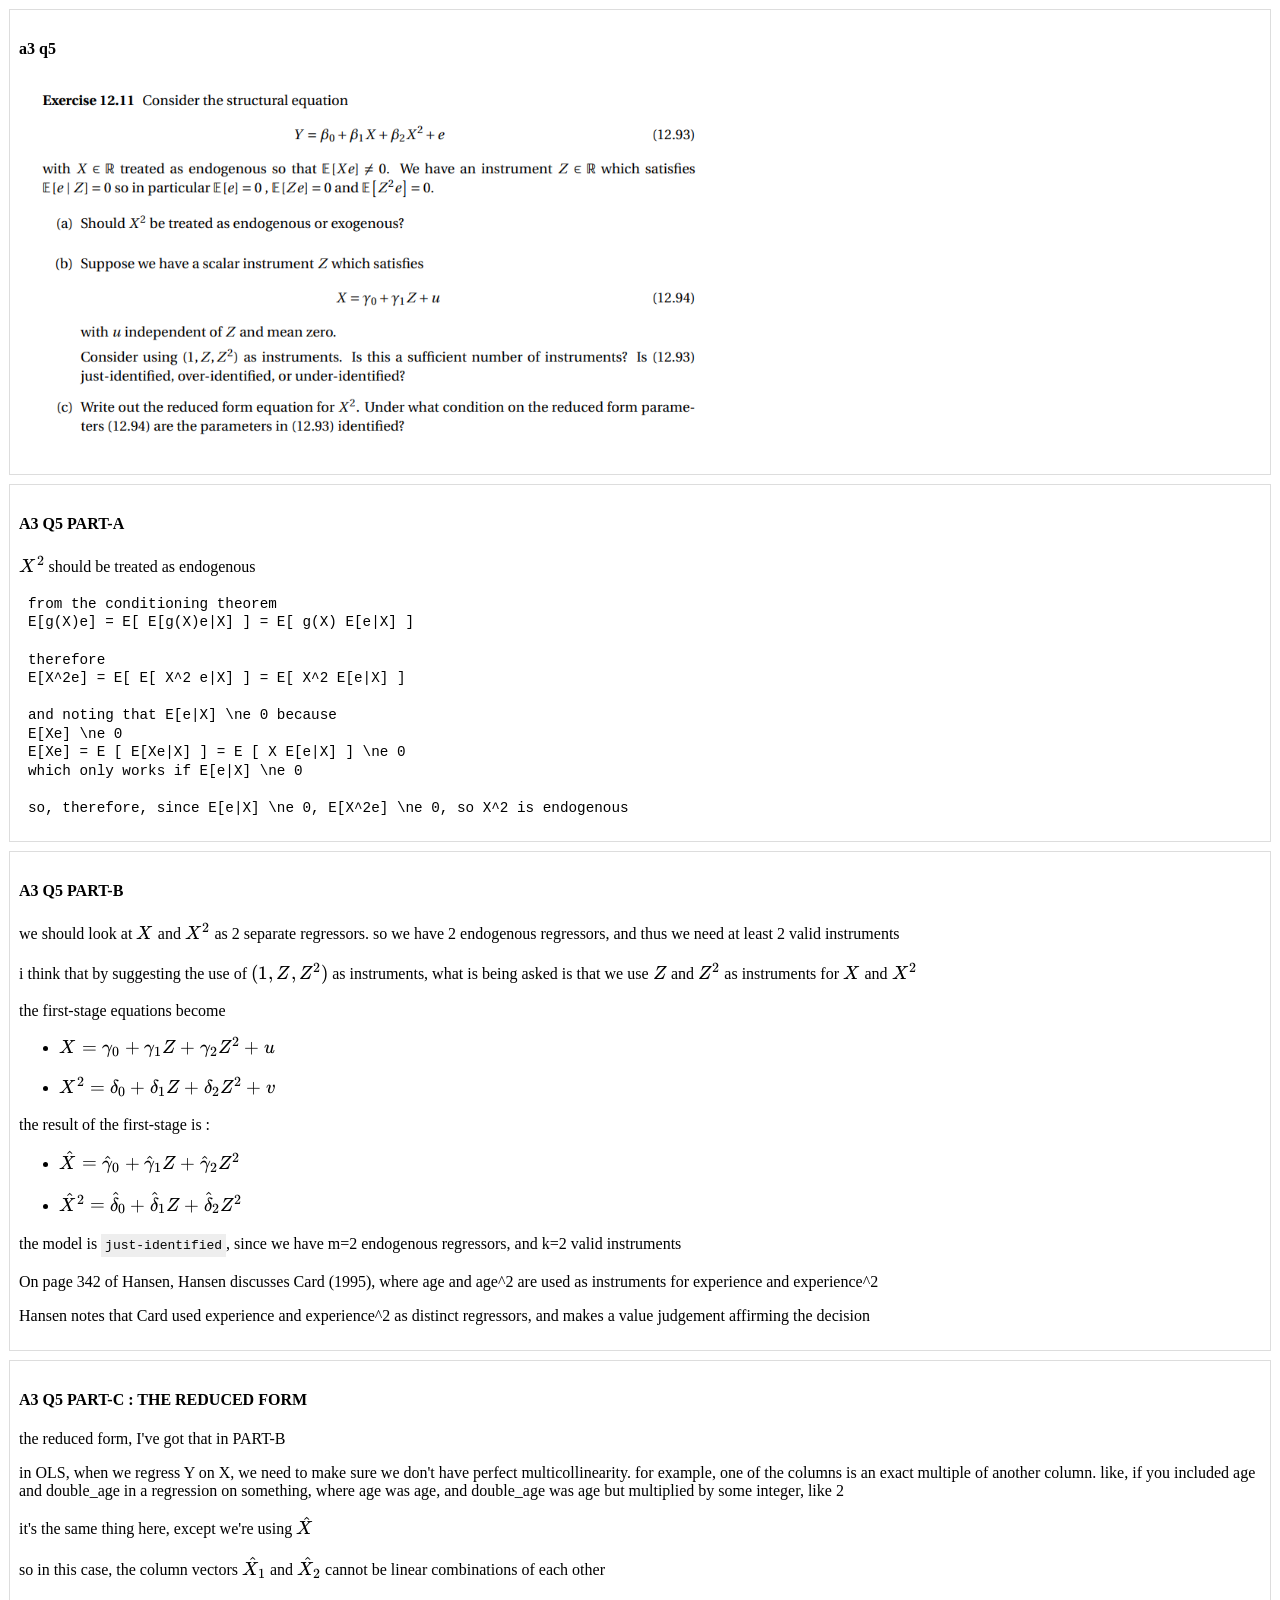
<file: a3_q5.html>
<!DOCTYPE html>
<html>

<head>

  <meta charset="utf-8">
  <meta name="viewport" content="width=device-width, initial-scale=1.0">

  <link rel="stylesheet" href="./includes/a.css">
  <link rel="icon" href="./includes/a.png"> 
  
  <script src='./includes/r_box.js'></script>
  <script src='./includes/r_matrix.js'></script>
  
  <!-- the wonderful katex ! -->
  <link rel="stylesheet" href="./includes/katex/katex.min.css">
  <script src="./includes/katex/katex.min.js"></script>
  <script src="./includes/a.js"></script>

  <title> a3 q5 &middot; </title>

</head>


<div class='section border margin padding'>
  <h4> a3 q5 </h4>
  <img src='./a3_desc/a3_q5.png' width=700 />
</div>

<div class='section border margin padding'>
  <h4> A3 Q5 PART-A </h4>

<p><span class='math'>X^2</span> should be treated as endogenous</p>

<pre>
from the conditioning theorem
E[g(X)e] = E[ E[g(X)e|X] ] = E[ g(X) E[e|X] ]

therefore 
E[X^2e] = E[ E[ X^2 e|X] ] = E[ X^2 E[e|X] ]

and noting that E[e|X] \ne 0 because
E[Xe] \ne 0
E[Xe] = E [ E[Xe|X] ] = E [ X E[e|X] ] \ne 0
which only works if E[e|X] \ne 0

so, therefore, since E[e|X] \ne 0, E[X^2e] \ne 0, so X^2 is endogenous </pre>

</div>

<div class='section border margin padding'>
  <h4> A3 Q5 PART-B </h4>

<p> we should look at <span class='math'>X</span> and <span class='math'>X^2</span> as 2 separate regressors. so we have 2 endogenous regressors, and thus we need at least 2 valid instruments </p>
<p> i think that by suggesting the use of <span class='math'>(1, Z, Z^2)</span> as instruments, what is being asked is that we use <span class='math'>Z</span> and <span class='math'>Z^2</span> as instruments for <span class='math'>X</span> and <span class='math'>X^2</span> </p>

<p> the first-stage equations become </p>

<ul>
<li><p><span class='math'> X = \gamma_0 + \gamma_1 Z + \gamma_2 Z^2 + u </span></p>
<li><p><span class='math'> X^2 = \delta_0 + \delta_1 Z + \delta_2 Z^2 + v </span></p>
</ul>

<p> the result of the first-stage is : </p>
<ul>
<li><p><span class='math'> \hat{X} = \hat{\gamma}_0 + \hat{\gamma}_1 Z + \hat{\gamma}_2 Z^2 </span></p>
<li><p><span class='math'> \hat{X}^2 = \hat{\delta}_0 + \hat{\delta}_1 Z + \hat{\delta}_2 Z^2 </span></p>
</ul>

<p> the model is <span class='inline-code'>just-identified</span>, since we have m=2 endogenous regressors, and k=2 valid instruments </p>

<p> On page 342 of Hansen, Hansen discusses Card (1995), where age and age^2 are used as instruments for experience and experience^2 </p>
<p> Hansen notes that Card used experience and experience^2 as distinct regressors, and makes a value judgement affirming the decision </p>


</div>


<div class='section border margin padding'>
  <h4> A3 Q5 PART-C : THE REDUCED FORM </h4>
  <p> the reduced form, I've got that in PART-B </p>

  <p> in OLS, when we regress Y on X, we need to make sure we don't have perfect multicollinearity. for example, one of the columns is an exact multiple of another column. like, if you included age and double_age in a regression on something, where age was age, and double_age was age but multiplied by some integer, like 2 </p>
  <p> it's the same thing here, except we're using <span class='math'>\hat{X}</span></p>
  <p> so in this case, the column vectors <span class='math'> \hat{X}_1</span> and <span class='math'>\hat{X}_2</span> cannot be linear combinations of each other </p>
</div>
</file>
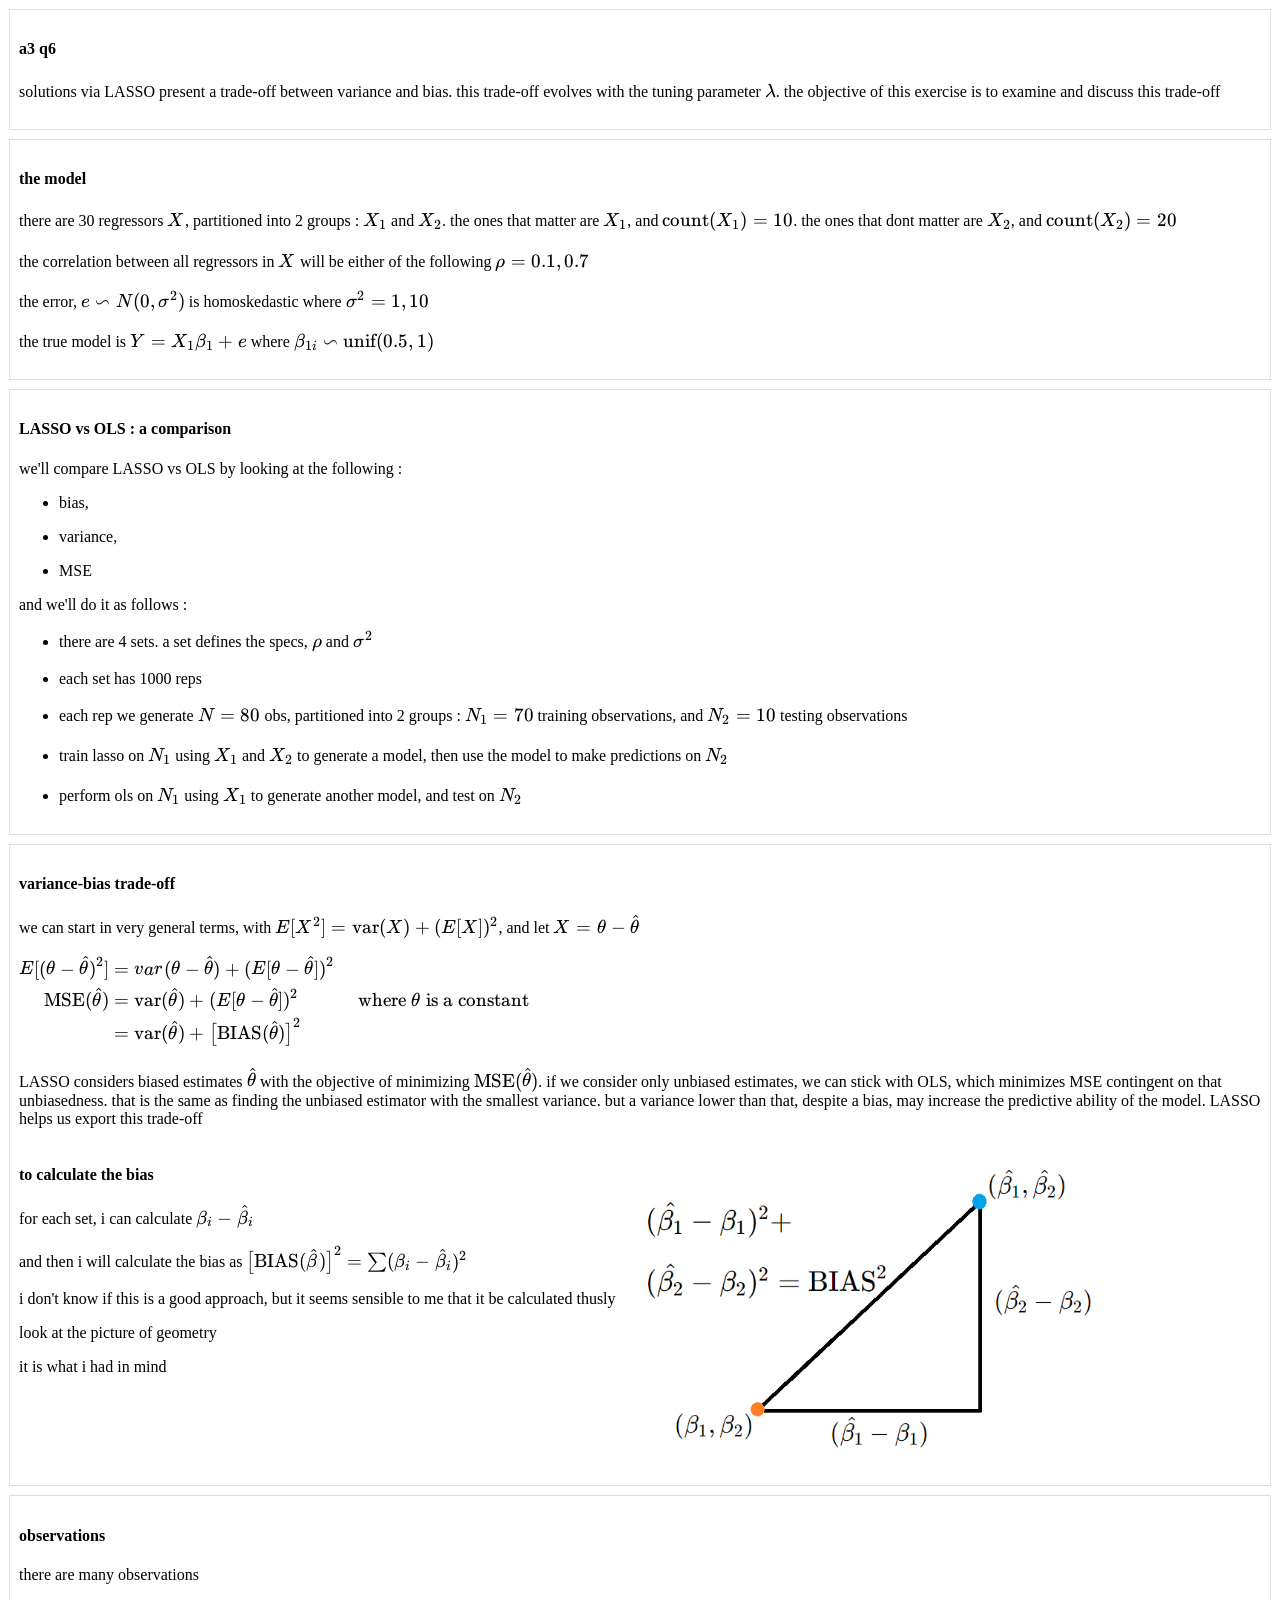
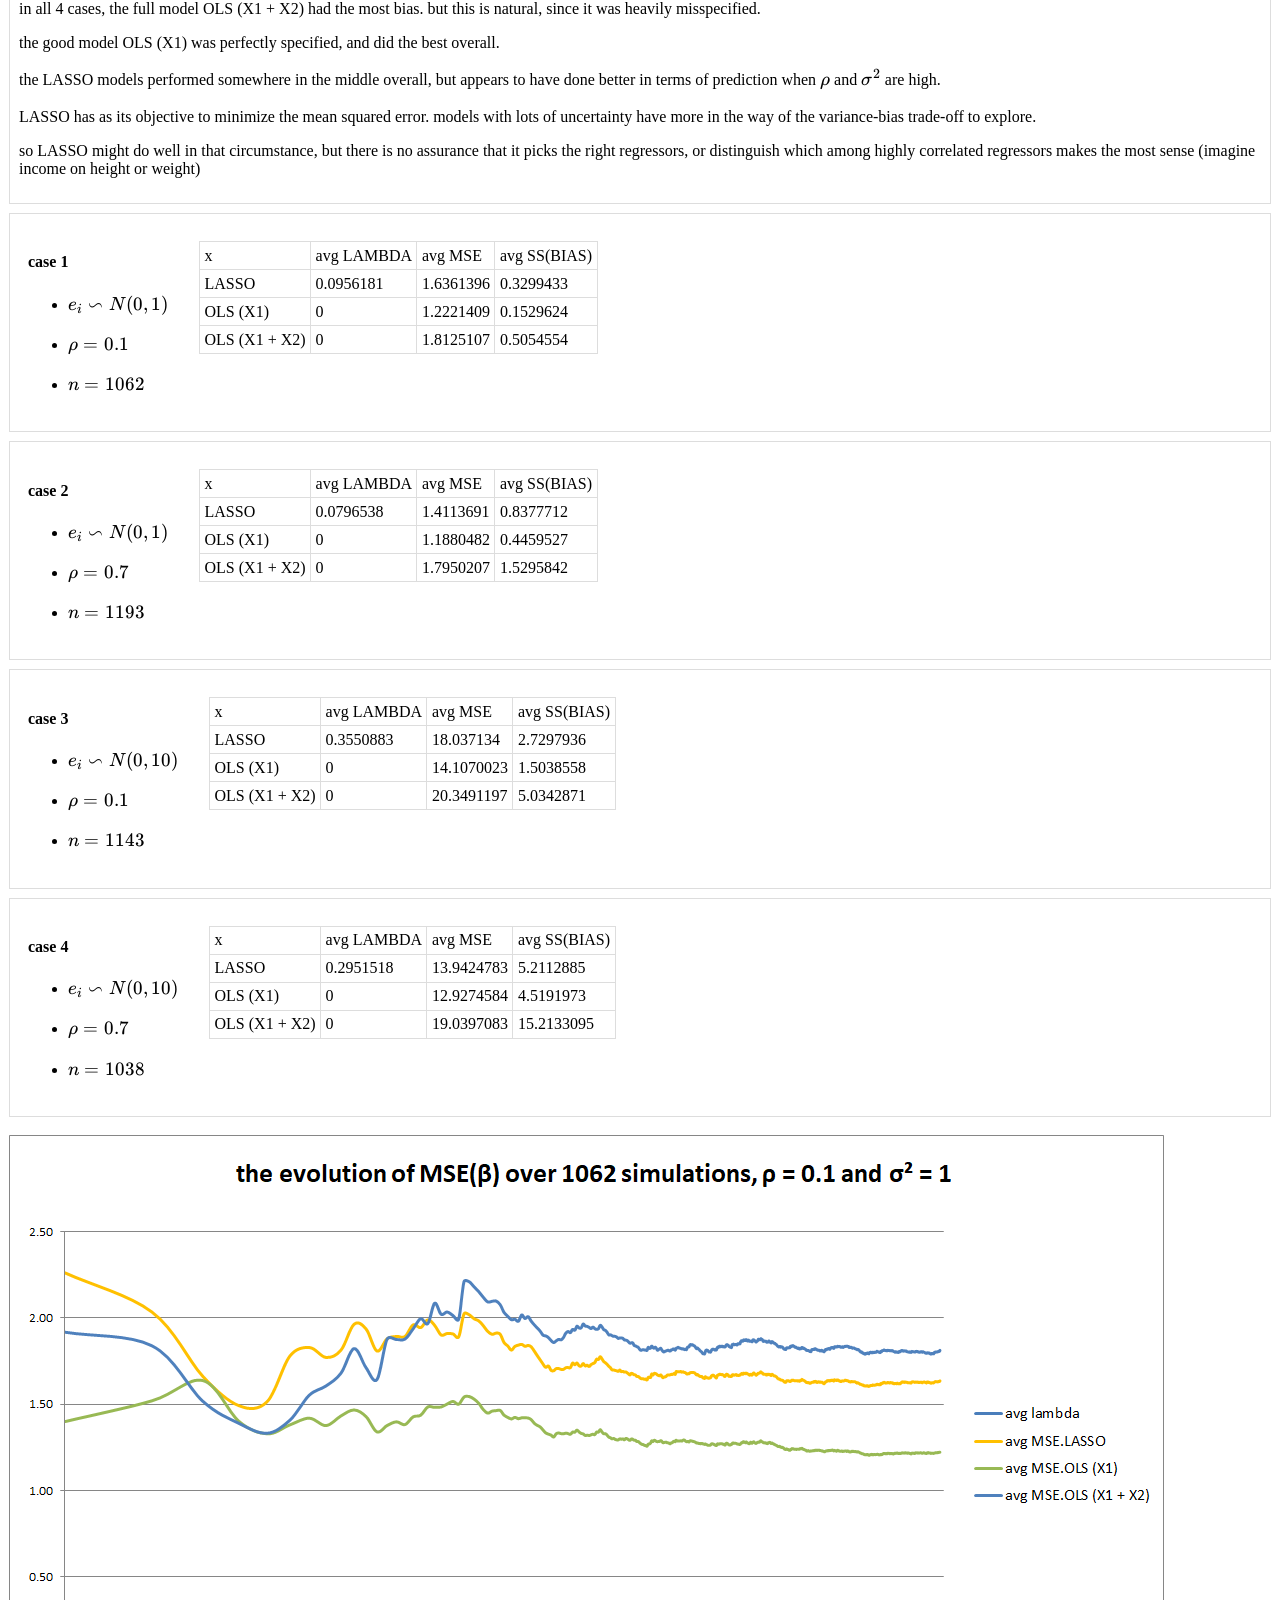
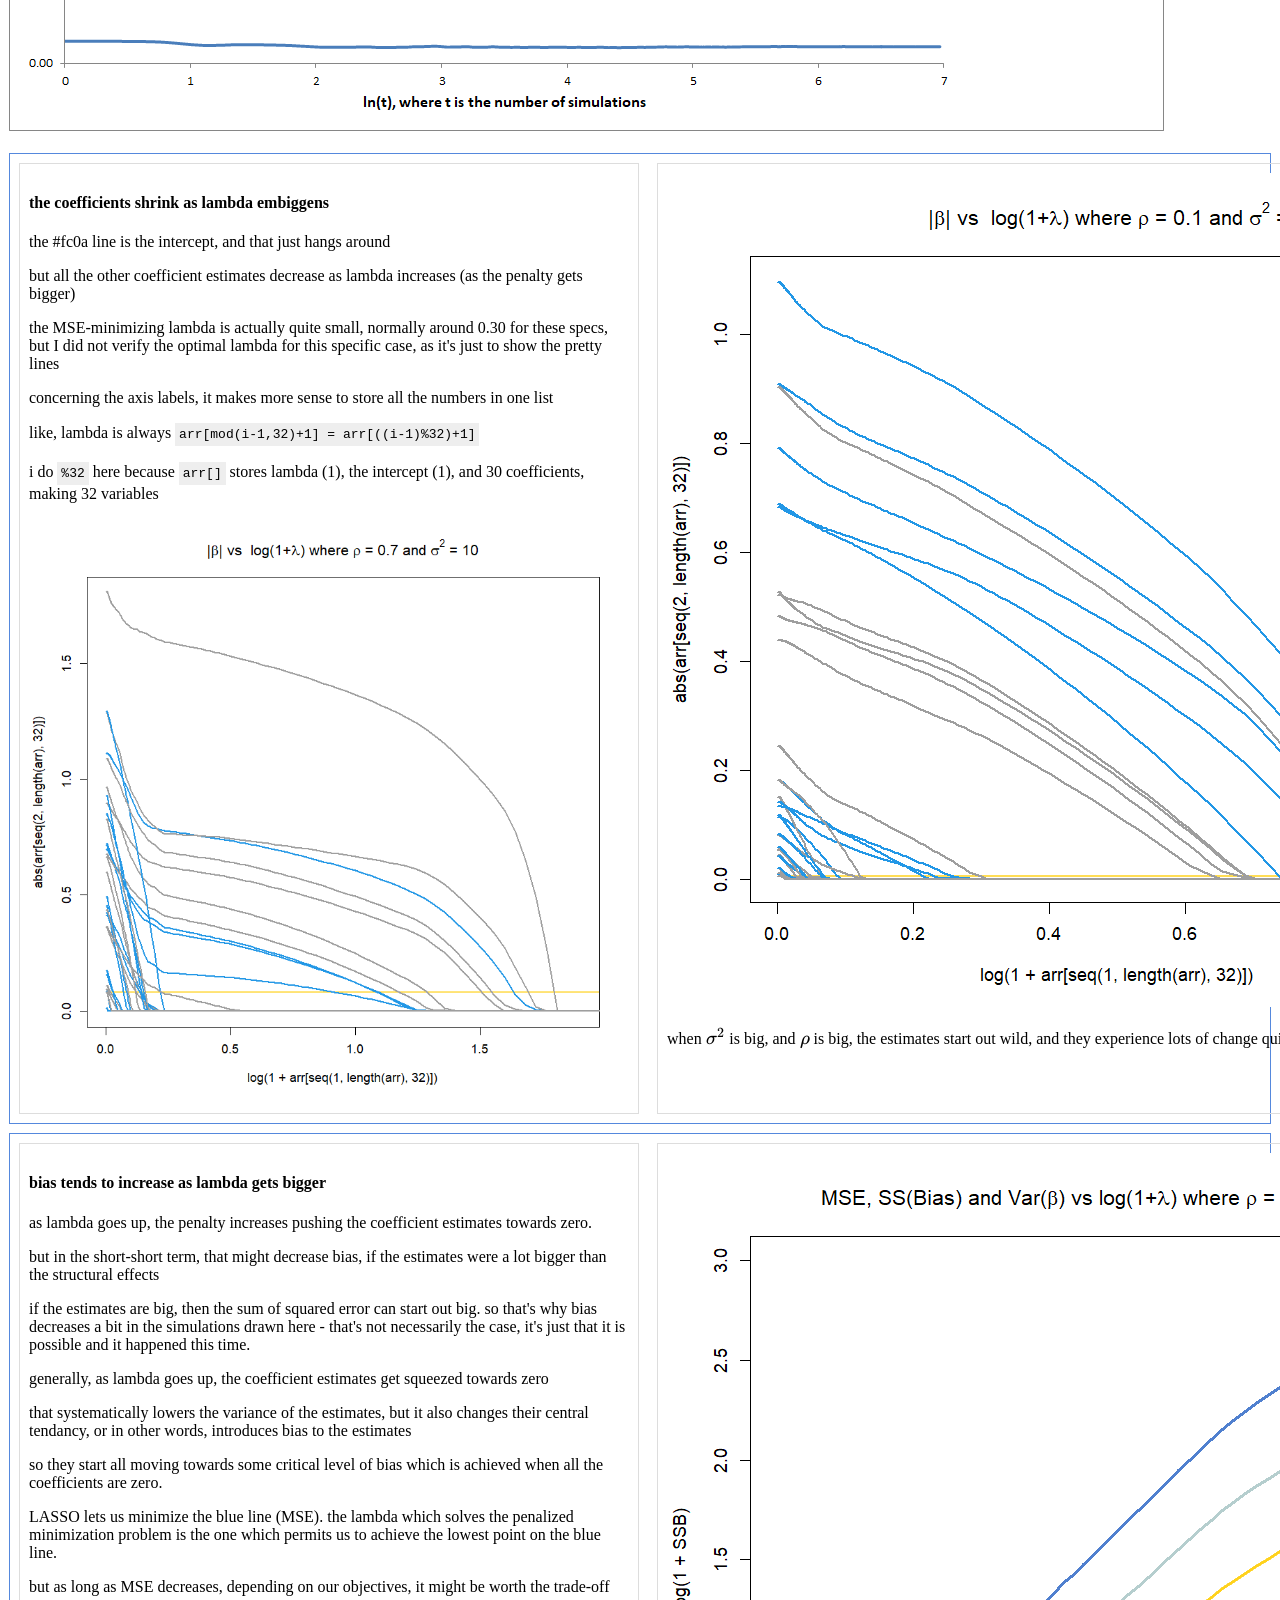
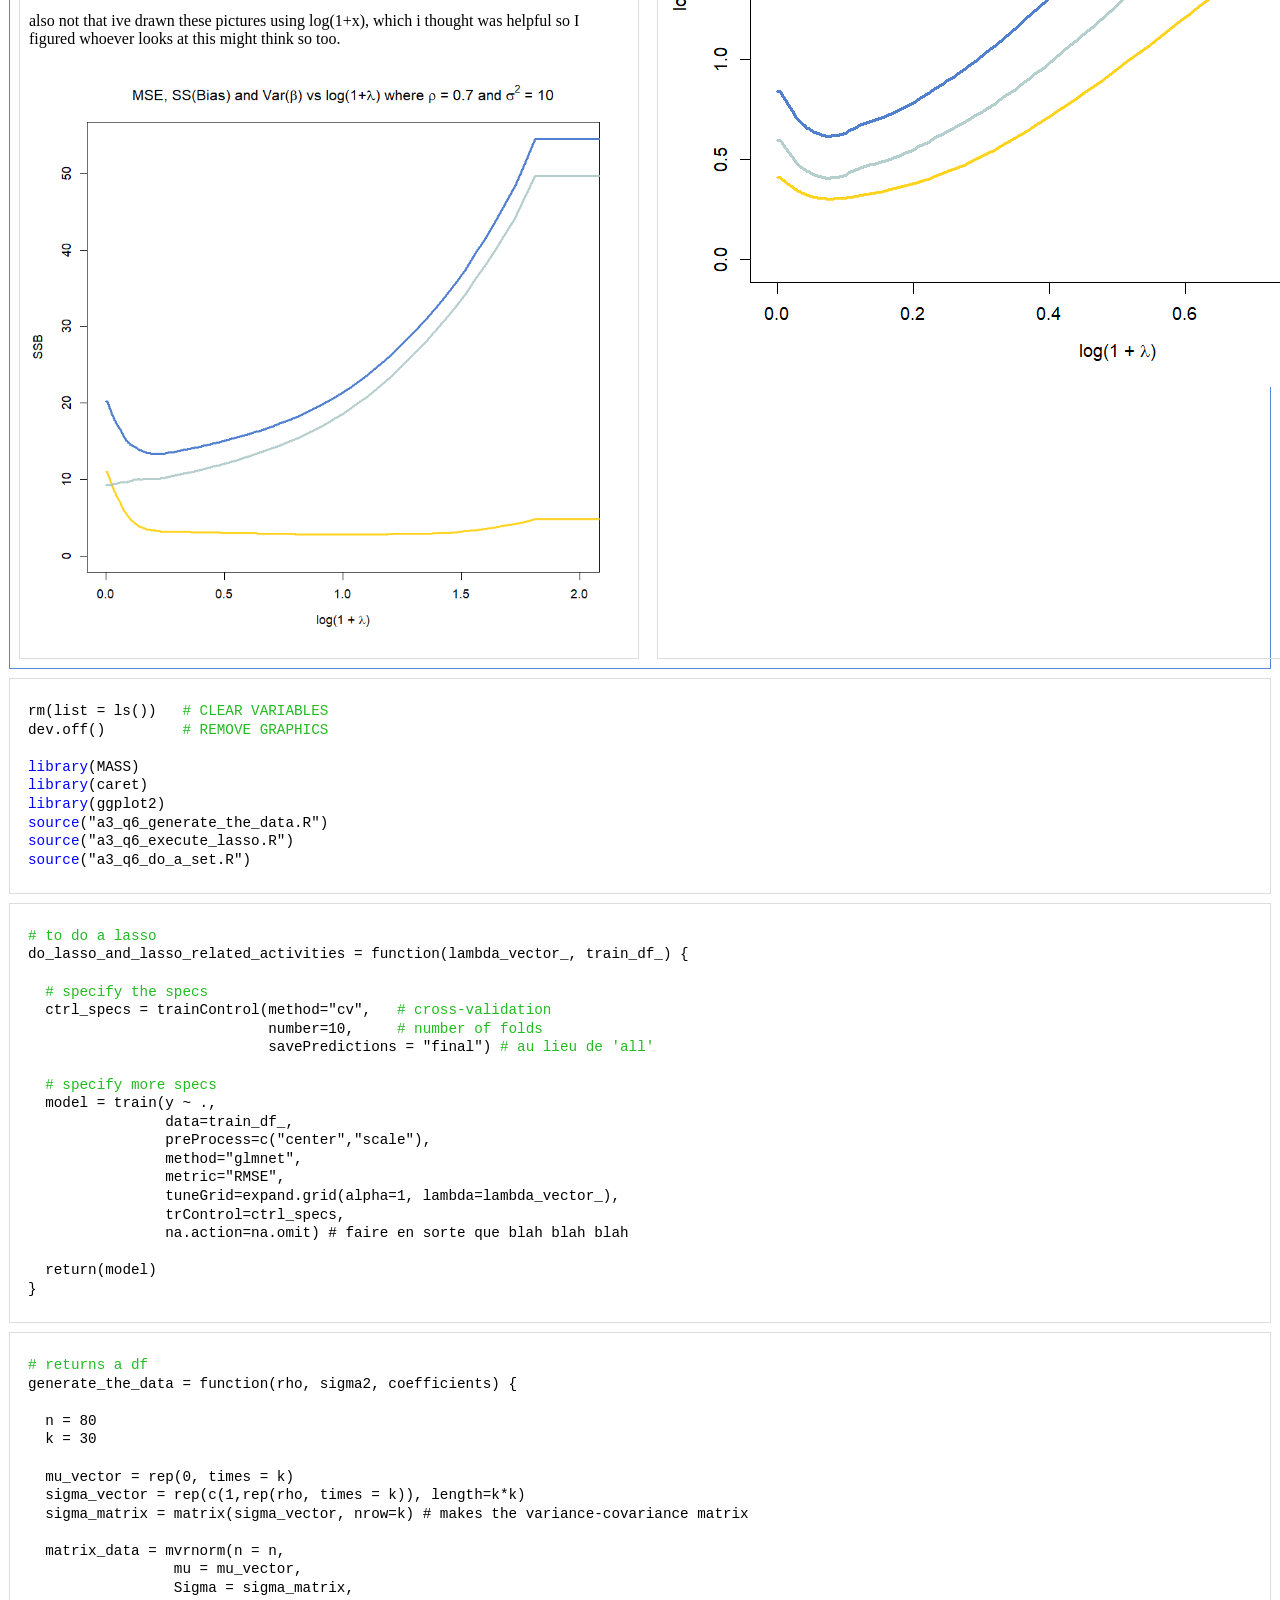
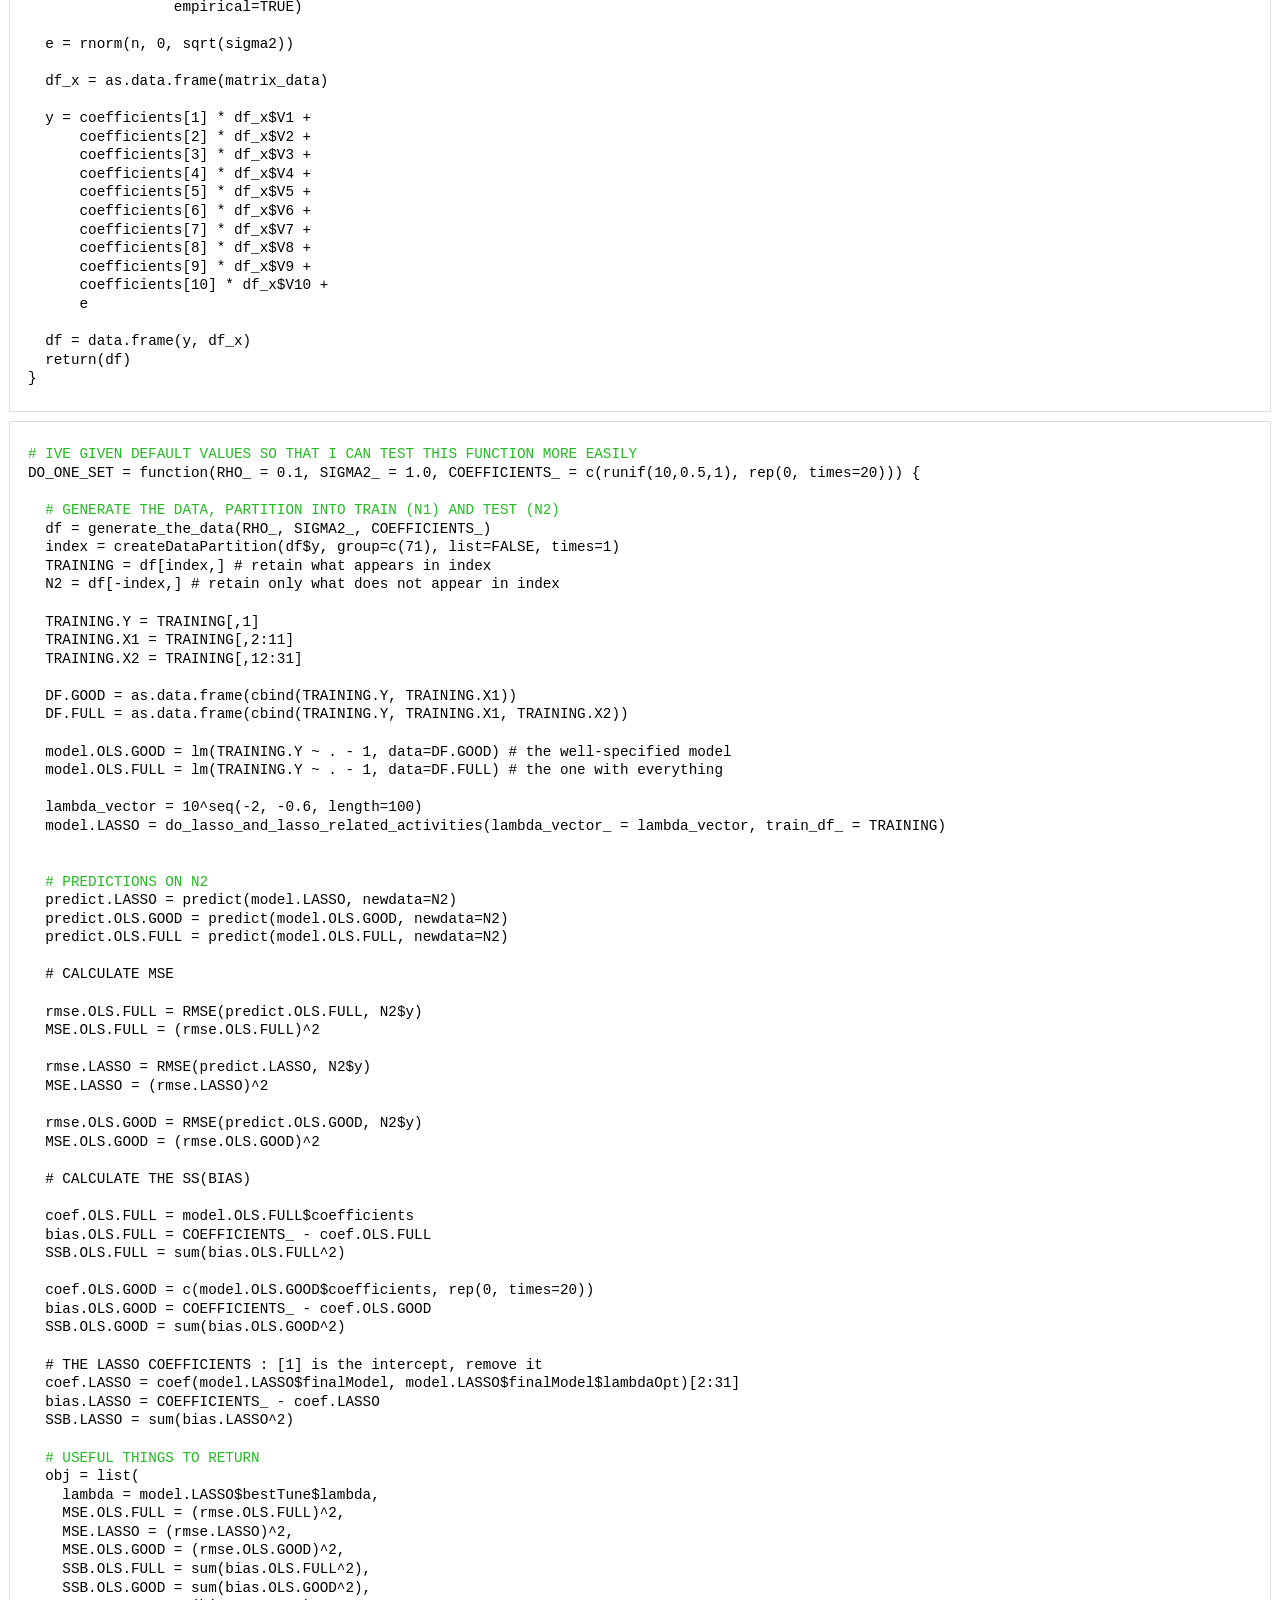
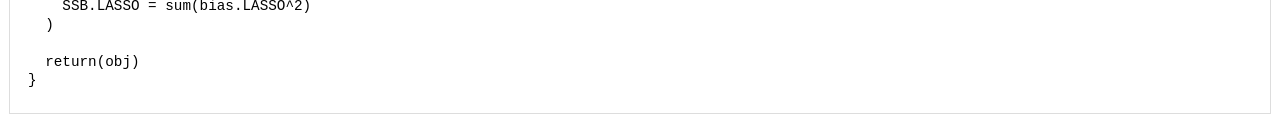
<file: a3_q6.html>
<!DOCTYPE html>
<html>

<head>

  <meta charset="utf-8">
  <meta name="viewport" content="width=device-width, initial-scale=1.0">

  <link rel="stylesheet" href="./includes/a.css">
  <link rel="icon" href="./includes/a.png"> 
  
  <script src='./includes/r_box.js'></script>
  <script src='./includes/r_matrix.js'></script>
  
  <!-- the wonderful katex ! -->
  <link rel="stylesheet" href="./includes/katex/katex.min.css">
  <script src="./includes/katex/katex.min.js"></script>
  <script src="./includes/a.js"></script>

  <title> a3 q6 &middot; </title>

</head>


<div class='section border margin padding'>
  <h4> a3 q6 </h4>
  <p> solutions via LASSO present a trade-off between variance and bias. this trade-off evolves with the tuning parameter <span class='math'>\lambda</span>. the objective of this exercise is to examine and discuss this trade-off </p>
</div>

<div class='section border margin padding'>

<h4> the model </h4>

<p> there are 30 regressors <span class='math'>X</span>, partitioned into 2 groups : <span class='math'>X_1</span> and <span class='math'>X_2</span>. the ones that matter are <span class='math'>X_1</span>, and <span class='math'>\text{count}(X_1)=10</span>. the ones that dont matter are <span class='math'>X_2</span>, and <span class='math'>\text{count}(X_2)=20</span> </p>

<p> the correlation between all regressors in <span class='math'>X</span> will be either of the following <span class='math'> \rho = 0.1, 0.7 </span></p>
<p> the error, <span class='math'>e \backsim N(0, \sigma^2) </span> is homoskedastic where <span class='math'> \sigma^2 = 1, 10 </span> </p> 
<p> the true model is <span class='math'>Y = X_1 \beta_1 + e </span> where <span class='math'>\beta_{1i} \backsim \text{unif}(0.5, 1)</span></p>
</div>

<div class='section border margin padding'>

<h4> LASSO vs OLS : a comparison </h4>

<p> we'll compare LASSO vs OLS by looking at the following : </p>

<ul>
<li><p> bias, </p>
<li><p> variance, </p>
<li><p> MSE </p>
</ul>

<p> and we'll do it as follows : </h4>

<ul>
 <li><p> there are 4 sets. a set defines the specs, <span class='math'> \rho </span> and <span class='math'> \sigma^2 </p>
 <li><p> each set has 1000 reps </p>
 <li><p> each rep we generate <span class='math'>N=80</span> obs, partitioned into 2 groups : <span class='math'>N_1=70</span> training observations, and <span class='math'>N_2 = 10</span> testing observations </p>
 <li><p> train lasso on <span class='math'>N_1</span> using <span class='math'>X_1</span> and <span class='math'>X_2</span> to generate a model, then use the model to make predictions on <span class='math'>N_2</span> </p>
 <li><p> perform ols on <span class='math'>N_1</span> using <span class='math'>X_1</span> to generate another model, and test on <span class='math'>N_2</span> </p>
</ul>

</div>

<div class='section border margin padding'>

<h4> variance-bias trade-off </h4>

<p> we can start in very general terms, with <span class='math'> E[X^2] = \text{var}(X) + (E[X])^2 </span>, and let <span class='math'>X = \theta  - \hat{\theta} </span></p>

<p><span class='math'> \begin{aligned} E[(\theta  - \hat{\theta})^2] &= var(\theta  - \hat{\theta}) + (E[\theta  - \hat{\theta}])^2 \\ \text{MSE}(\hat{\theta}) &= \text{var}(\hat{\theta}) + (E[\theta  - \hat{\theta}])^2 &\text{ where } \theta \text{ is a constant} \\ &= \text{var}(\hat{\theta}) + \big [ \text{BIAS}(\hat{\theta}) \big ] ^2 &\text{ } \end{aligned} </span></p>

<p> LASSO considers biased estimates <span class='math'>\hat{\theta}</span> with the objective of minimizing <span class='math'>\text{MSE}(\hat{\theta})</span>. if we consider only unbiased estimates, we can stick with OLS, which minimizes MSE contingent on that unbiasedness. that is the same as finding the unbiased estimator with the smallest variance. but a variance lower than that, despite a bias, may increase the predictive ability of the model. LASSO helps us export this trade-off </p>

<div class='box'>
  <h4> to calculate the bias </h4>
  <p> for each set, i can calculate <span class='math'> \beta_i - \hat{\beta}_i</span></p>
  <p> and then i will calculate the bias as <span class='math'> \big [ \text{BIAS}(\hat{\beta}) \big ]^2 = \sum (\beta_i - \hat{\beta}_i)^2 </span></p>
  <p> i don't know if this is a good approach, but it seems sensible to me that it be calculated thusly </p>
  <p> look at the picture of geometry </p>
  <p> it is what i had in mind </p>
  <!--
  <p><span class='math'> (\beta_1, \beta_2)</span></p>
  <p><span class='math'> (\hat{\beta_1}, \hat{\beta_2})</span></p>
  <p><span class='math'> (\hat{\beta_1} - \beta_1)^2 + </span></p>
  <p><span class='math'> (\hat{\beta_2} - \beta_2)^2 = \text{BIAS}^2 </span></p>
  -->
</div>

<div class='box'><img src='./a3_desc/a3_q6_bias.png' width=500 /></div>

</div>

<div class='section border margin padding'>

  <h4> observations </h4>
  
  <p> there are many observations </p>
  <p> in all 4 cases, the full model OLS (X1 + X2) had the most bias. but this is natural, since it was heavily misspecified. </p>
  <p> the good model OLS (X1) was perfectly specified, and did the best overall. </p>
  <p> the LASSO models performed somewhere in the middle overall, but appears to have done better in terms of prediction when <span class='math'>\rho</span> and <span class='math'>\sigma^2</span> are high. </p>
  <p> LASSO has as its objective to minimize the mean squared error. models with lots of uncertainty have more in the way of the variance-bias trade-off to explore. </p>
  <p> so LASSO might do well in that circumstance, but there is no assurance that it picks the right regressors, or distinguish which among highly correlated regressors makes the most sense (imagine income on height or weight) </p>

</div>

<div class='section border margin padding'>
<div class='box margin'>
<h4> case 1 </h4>
<ul>
<li><p><span class='math'> e_i \backsim N(0,1) </span></p>
<li><p><span class='math'> \rho = 0.1 </span></p>
<li><p><span class='math'> n = 1062</span></p>
</ul>
</div>

<div class='box margin padding'>

<table class='mytables'>
 <tr>
  <td>x</td>
  <td>avg LAMBDA</td>
  <td>avg MSE</td>
  <td>avg SS(BIAS)</td>
 </tr>
 <tr>
  <td> LASSO </td>
  <td> 0.0956181 </td>
  <td> 1.6361396 </td>
  <td> 0.3299433 </td>
 </tr>
 <tr>
  <td>OLS (X1)</td>
  <td>0</td>
  <td>1.2221409</td>
  <td>0.1529624</td>
 </tr>
 <tr>
  <td>OLS (X1 + X2)</td>
  <td>0</td>
  <td>1.8125107</td>
  <td>0.5054554</td>
 </tr>
</table>

</div>


</div>

<div class='section border margin padding'>
<div class='box margin'>
<h4> case 2 </h4>
<ul>
<li><p><span class='math'> e_i \backsim N(0,1) </span></p>
<li><p><span class='math'> \rho = 0.7 </span></p>
<li><p><span class='math'> n = 1193</span></p>
</ul>
</div>

<div class='box margin padding'>
<table class='mytables'>
 <tr>
  <td>x</td>
  <td>avg LAMBDA</td>
  <td>avg MSE</td>
  <td>avg SS(BIAS)</td>
 </tr>
 <tr>
  <td>LASSO</td>
  <td>0.0796538</td>
  <td>1.4113691</td>
  <td>0.8377712</td>
 </tr>
 <tr>
  <td>OLS (X1)</td>
  <td>0</td>
  <td>1.1880482</td>
  <td>0.4459527</td>
 </tr>
 <tr>
  <td>OLS (X1 + X2)</td>
  <td>0</td>
  <td>1.7950207</td>
  <td>1.5295842</td>
 </tr>
</table>
</div>

</div>

<div class='section border margin padding'>

<div class='box margin'>
<h4> case 3 </h4>
<ul>
<li><p><span class='math'> e_i \backsim N(0,10) </span></p>
<li><p><span class='math'> \rho = 0.1 </span></p>
<li><p><span class='math'> n = 1143</span></p>
</ul>

</div>

<div class='box margin padding'>
<table class='mytables'>
 <tr>
  <td>x</td>
  <td>avg LAMBDA</td>
  <td>avg MSE</td>
  <td>avg SS(BIAS)</td>
 </tr>
 <tr>
  <td>LASSO</td>
  <td>0.3550883</td>
  <td>18.037134</td>
  <td>2.7297936</td>
 </tr>
 <tr>
  <td>OLS (X1)</td>
  <td>0</td>
  <td>14.1070023</td>
  <td>1.5038558</td>
 </tr>
 <tr>
  <td>OLS (X1 + X2)</td>
  <td>0</td>
  <td>20.3491197</td>
  <td>5.0342871</td>
 </tr>
</table>
</div>

</div>

<div class='section border margin padding'>

<div class='box margin'>
<h4> case 4 </h4>
<ul>
<li><p><span class='math'> e_i \backsim N(0,10) </span></p>
<li><p><span class='math'> \rho = 0.7 </span></p>
<li><p><span class='math'> n = 1038</span></p>
</ul>
</div>

<div class='box margin padding'>
<table class='mytables'>
 <tr>
  <td>x</td>
  <td>avg LAMBDA</td>
  <td>avg MSE</td>
  <td>avg SS(BIAS)</td>
 </tr>
 <tr>
  <td>LASSO</td>
  <td>0.2951518</td>
  <td>13.9424783</td>
  <td>5.2112885</td>
 </tr>
 <tr>
  <td>OLS (X1)</td>
  <td>0</td>
  <td>12.9274584</td>
  <td>4.5191973</td>
 </tr>
 <tr>
  <td>OLS (X1 + X2)</td>
  <td>0</td>
  <td>19.0397083</td>
  <td>15.2133095</td>
 </tr>
</table>
</div>

</div>

<div>

<div class='box margin'><img src='./a3_desc/a3_q6_MSE_case_1.png' /></div>

<!--
<div class='box'><img src='./a3_desc/a3_q6_sum(abs(beta))_histogram_case_1.png' /></div>
<div class='box'><img src='./a3_desc/a3_q6_sum(abs(beta))_v_log(lambda)_case_1.png' /></div>
-->

</div>

  <div class='margin' style='display: flex; flex-direction: row; border: 1px solid #58d;'>
    <div class='border margin padding'>
      <h4> the coefficients shrink as lambda embiggens </h4>
      <p> the #fc0a line is the intercept, and that just hangs around </p>
      <p> but all the other coefficient estimates decrease as lambda increases (as the penalty gets bigger) </p>
      <p> the MSE-minimizing lambda is actually quite small, normally around 0.30 for these specs, but I did not verify the optimal lambda for this specific case, as it's just to show the pretty lines </p>
      <p> concerning the axis labels, it makes more sense to store all the numbers in one list </p>
      <p> like, lambda is always <span class='inline-code'>arr[mod(i-1,32)+1] = arr[((i-1)%32)+1]</span> </p>
      <p> i do <span class='inline-code'>%32</span> here because <span class='inline-code'>arr[]</span> stores lambda (1), the intercept (1), and 30 coefficients, making 32 variables </p>
      
      
      <img src='./a3_desc/a3_q6_coefficients_case_4.png' width=600 />
      
      
      
    </div>

    <div class='border margin padding' style='flex-grow:1;' >
    <img src='./a3_desc/a3_q6_coefficients_case_1.png' />
    <p> when <span class='math'>\sigma^2</span> is big, and <span class='math'>\rho</span> is big, the estimates start out wild, and they experience lots of change quickly. </p>
    </div>
  
  </div>

  <div class='margin' style='display: flex; flex-direction: row; border: 1px solid #58d;'>
    <div class='border margin padding'>
      <h4> bias tends to increase as lambda gets bigger </h4>
      <p> as lambda goes up, the penalty increases pushing the coefficient estimates towards zero. </p>
      <p> but in the short-short term, that might decrease bias, if the estimates were a lot bigger than the structural effects </p>
      <p> if the estimates are big, then the sum of squared error can start out big. so that's why bias decreases a bit in the simulations drawn here - that's not necessarily the case, it's just that it is possible and it happened this time. </p>
      <p> generally, as lambda goes up, the coefficient estimates get squeezed towards zero </p>
      <p> that systematically lowers the variance of the estimates, but it also changes their central tendancy, or in other words, introduces bias to the estimates </p>
      <p> so they start all moving towards some critical level of bias which is achieved when all the coefficients are zero. </p>
      <p> LASSO lets us minimize the blue line (MSE). the lambda which solves the penalized minimization problem is the one which permits us to achieve the lowest point on the blue line. </p>
      <p> but as long as MSE decreases, depending on our objectives, it might be worth the trade-off </p>
      <p> also not that ive drawn these pictures using log(1+x), which i thought was helpful so I figured whoever looks at this might think so too. </p>
      

      
      <img src='./a3_desc/a3_q6_MSE_SSB_VAR_case_4.png' width=600 />
    
    </div>

    <div class='border margin padding' style='flex-grow:1;' > <img src='./a3_desc/a3_q6_MSE_SSB_VAR_case_1.png' /> </div>
  </div>

<div class='section border margin padding'>
<pre>
rm(list = ls())   <span class='comment'># CLEAR VARIABLES</span>
dev.off()         <span class='comment'># REMOVE GRAPHICS</span>

<span style='color:#00f;'>library</span>(MASS)
<span style='color:#00f;'>library</span>(caret)
<span style='color:#00f;'>library</span>(ggplot2)
<span style='color:#00f;'>source</span>("a3_q6_generate_the_data.R")
<span style='color:#00f;'>source</span>("a3_q6_execute_lasso.R")
<span style='color:#00f;'>source</span>("a3_q6_do_a_set.R")</pre>
</div>

<div class='section border margin padding'>
<pre>
<span class='comment'># to do a lasso</span>
do_lasso_and_lasso_related_activities = function(lambda_vector_, train_df_) {
  
  <span class='comment'># specify the specs</span>
  ctrl_specs = trainControl(method="cv",   <span class='comment'># cross-validation</span>
                            number=10,     <span class='comment'># number of folds</span>
                            savePredictions = "final") <span class='comment'># au lieu de 'all'</span>
  
  <span class='comment'># specify more specs</span>
  model = train(y ~ .,
                data=train_df_,
                preProcess=c("center","scale"),
                method="glmnet",
                metric="RMSE",
                tuneGrid=expand.grid(alpha=1, lambda=lambda_vector_),
                trControl=ctrl_specs,
                na.action=na.omit) # faire en sorte que blah blah blah
  
  return(model)
}</pre>
</div>


<div class='section border margin padding'>
<pre>
<span class='comment'># returns a df</span>
generate_the_data = function(rho, sigma2, coefficients) {

  n = 80
  k = 30

  mu_vector = rep(0, times = k)
  sigma_vector = rep(c(1,rep(rho, times = k)), length=k*k)
  sigma_matrix = matrix(sigma_vector, nrow=k) # makes the variance-covariance matrix
  
  matrix_data = mvrnorm(n = n,
                 mu = mu_vector,
                 Sigma = sigma_matrix,
                 empirical=TRUE)
  
  e = rnorm(n, 0, sqrt(sigma2))
  
  df_x = as.data.frame(matrix_data)

  y = coefficients[1] * df_x$V1 +
      coefficients[2] * df_x$V2 +
      coefficients[3] * df_x$V3 +
      coefficients[4] * df_x$V4 +
      coefficients[5] * df_x$V5 +
      coefficients[6] * df_x$V6 +
      coefficients[7] * df_x$V7 +
      coefficients[8] * df_x$V8 +
      coefficients[9] * df_x$V9 +
      coefficients[10] * df_x$V10 +
      e
  
  df = data.frame(y, df_x)
  return(df)
}</pre>
</div>

<div class='section border margin padding'>
<pre>
<span class='comment'># IVE GIVEN DEFAULT VALUES SO THAT I CAN TEST THIS FUNCTION MORE EASILY</span>
DO_ONE_SET = function(RHO_ = 0.1, SIGMA2_ = 1.0, COEFFICIENTS_ = c(runif(10,0.5,1), rep(0, times=20))) {
  
  <span class='comment'># GENERATE THE DATA, PARTITION INTO TRAIN (N1) AND TEST (N2)</span>
  df = generate_the_data(RHO_, SIGMA2_, COEFFICIENTS_)
  index = createDataPartition(df$y, group=c(71), list=FALSE, times=1)
  TRAINING = df[index,] # retain what appears in index
  N2 = df[-index,] # retain only what does not appear in index
  
  TRAINING.Y = TRAINING[,1]
  TRAINING.X1 = TRAINING[,2:11]
  TRAINING.X2 = TRAINING[,12:31]
  
  DF.GOOD = as.data.frame(cbind(TRAINING.Y, TRAINING.X1))
  DF.FULL = as.data.frame(cbind(TRAINING.Y, TRAINING.X1, TRAINING.X2))
  
  model.OLS.GOOD = lm(TRAINING.Y ~ . - 1, data=DF.GOOD) # the well-specified model
  model.OLS.FULL = lm(TRAINING.Y ~ . - 1, data=DF.FULL) # the one with everything
  
  lambda_vector = 10^seq(-2, -0.6, length=100)
  model.LASSO = do_lasso_and_lasso_related_activities(lambda_vector_ = lambda_vector, train_df_ = TRAINING)

  
  <span class='comment'># PREDICTIONS ON N2</span>
  predict.LASSO = predict(model.LASSO, newdata=N2)
  predict.OLS.GOOD = predict(model.OLS.GOOD, newdata=N2)
  predict.OLS.FULL = predict(model.OLS.FULL, newdata=N2)
  
  # CALCULATE MSE

  rmse.OLS.FULL = RMSE(predict.OLS.FULL, N2$y)
  MSE.OLS.FULL = (rmse.OLS.FULL)^2
  
  rmse.LASSO = RMSE(predict.LASSO, N2$y)
  MSE.LASSO = (rmse.LASSO)^2
  
  rmse.OLS.GOOD = RMSE(predict.OLS.GOOD, N2$y)
  MSE.OLS.GOOD = (rmse.OLS.GOOD)^2
  
  # CALCULATE THE SS(BIAS)
  
  coef.OLS.FULL = model.OLS.FULL$coefficients
  bias.OLS.FULL = COEFFICIENTS_ - coef.OLS.FULL
  SSB.OLS.FULL = sum(bias.OLS.FULL^2)
  
  coef.OLS.GOOD = c(model.OLS.GOOD$coefficients, rep(0, times=20))
  bias.OLS.GOOD = COEFFICIENTS_ - coef.OLS.GOOD
  SSB.OLS.GOOD = sum(bias.OLS.GOOD^2)
  
  # THE LASSO COEFFICIENTS : [1] is the intercept, remove it
  coef.LASSO = coef(model.LASSO$finalModel, model.LASSO$finalModel$lambdaOpt)[2:31]
  bias.LASSO = COEFFICIENTS_ - coef.LASSO
  SSB.LASSO = sum(bias.LASSO^2)
  
  <span class='comment'># USEFUL THINGS TO RETURN</span>
  obj = list(
    lambda = model.LASSO$bestTune$lambda,
    MSE.OLS.FULL = (rmse.OLS.FULL)^2,
    MSE.LASSO = (rmse.LASSO)^2,
    MSE.OLS.GOOD = (rmse.OLS.GOOD)^2,
    SSB.OLS.FULL = sum(bias.OLS.FULL^2),
    SSB.OLS.GOOD = sum(bias.OLS.GOOD^2),
    SSB.LASSO = sum(bias.LASSO^2)
  )
  
  return(obj)
}</pre>
</div>
</file>
<file: includes/a.css>
html, body {
 font-family: calibri;
 margin: 0;
 padding: 0;
 border: none;
}

a {
 text-decoration: none;
}

pre {
  padding: 0 1vh;
  font-size: 1.1em;
  line-height: 1.3em;
  white-space: pre-wrap;       /* Since CSS 2.1 */
  white-space: -moz-pre-wrap;  /* Mozilla, since 1999 */
  white-space: -pre-wrap;      /* Opera 4-6 */
  white-space: -o-pre-wrap;    /* Opera 7 */
  word-wrap: break-word;       /* Internet Explorer 5.5+ */
}

a:visited { text-decoration: none; color:blue; }
a:hover { text-decoration: none; color:blue; }
a:focus { text-decoration: none; color:green; }
a:hover, a:active { text-decoration: none; color:0; cursor: pointer; }
    
.section {
 display: block;
 vertical-align: top;
 padding: 0;
}
.box {
 display: inline-block;
 vertical-align: top;
 padding: 0;
}



.hcenter {
 text-align: center;
}
.border {
 border: 1px solid #ddd;
}
.border2 {
 border: 2px solid #ddd;
}
.margin {
 margin: 1vh;
}
.margin2 {
 margin: 1vh;
}
.padding {
 padding: 1vh;
}
.padding2 {
 padding: 1vh;
}

/*
.L0 {
 display: block;
 vertical-align: top;
 border: 1px solid #ddd;
 margin: 0.5vh;
}
*/

/* WHEN THE SCREEN IS SMALL */
@media screen and (max-width: 600px) {
 .box {
  display: block;
 }
 .L0 {
  border: 1px solid #ddd;
  padding: 0;
 }
 .L1 {
  border: 1px solid transparent;
 }
}

.L1_section {
  
}
.L0_box {
  
}

/* WHEN THE SCREEN IS SMALL */
@media screen and (max-width: 600px) {
  .L1_section {
    
  }
  .L0_box {
    
  }
}

.mytable, .mytables {
  border-collapse: collapse;
}
.mytable td, .mytables td {
  border: 1px solid #ddd;
  padding: 0.5vh;
}
.mytable th, .mytables th {
  border: 1px solid #ddd;
  padding: 0.5vh;
}
.myinput, .myinputs {
  padding: 0.5em;
}


/* buttons */
.mybutton, .mybuttons {
  background-color: #eee;
  border: 2px solid #58d7;
  cursor: default;
}
.mybutton:hover, .mybuttons:hover {
  background-color: #ddd;
  border: 2px solid #58dc;
  cursor: default;
}


  



.code {
  color: #049;
}

.code {
  color: #049;
  font-family: monospace;
  line-height: 30px;
  font-size: 1.1em;
}

.comment {
  color: #2b2f;
}
.inline-code {
  display: inline-block;
  font-weight: normal;
  font-family: monospace;
  padding: 0.3em;
  background-color: #eee;
  margin-left: 0;
  margin-right: 0;
  font-size: 1em;
}


.abc {
  font-family: monospace;
  padding: 1vh;
}

.myoutputs {
  text-align: center;
}

.blue {
 color: #58d;
 font-weight: 450;
 font-size: 1.4em;
}
.pink {
 color: #c5c;
 font-weight: 450;
 font-size: 1.4em;
}
.orange {
 color: #fa2;
 font-weight: 450;
 font-size: 1.4em;
}
.yellow {
 color: #fc0;
 font-weight: 450;
 font-size: 1.4em;
}
.green {
 color: #5c5c;
 font-weight: 450;
 font-size: 1.4em;
}

.noselect {
  -webkit-touch-callout: none; /* iOS Safari */
    -webkit-user-select: none; /* Safari */
     -khtml-user-select: none; /* Konqueror HTML */
       -moz-user-select: none; /* Firefox */
        -ms-user-select: none; /* Internet Explorer/Edge */
            user-select: none; /* Non-prefixed version, currently
                                  supported by Chrome and Opera */
}

.py-orange {
 color: #fa2;
 font-weight: bold;
}



.flex_container {
 display: flex;
 flex-direction: row;
 width: 100%;
}

.french_poster_container {
 border: 0.1vh solid #ddd;
 margin: 1vh;
 padding: 1vh;
 width: 600px;
 height: 777px; /* 22/17 * width to match an 8-11.5 page */ 
}
</file>
